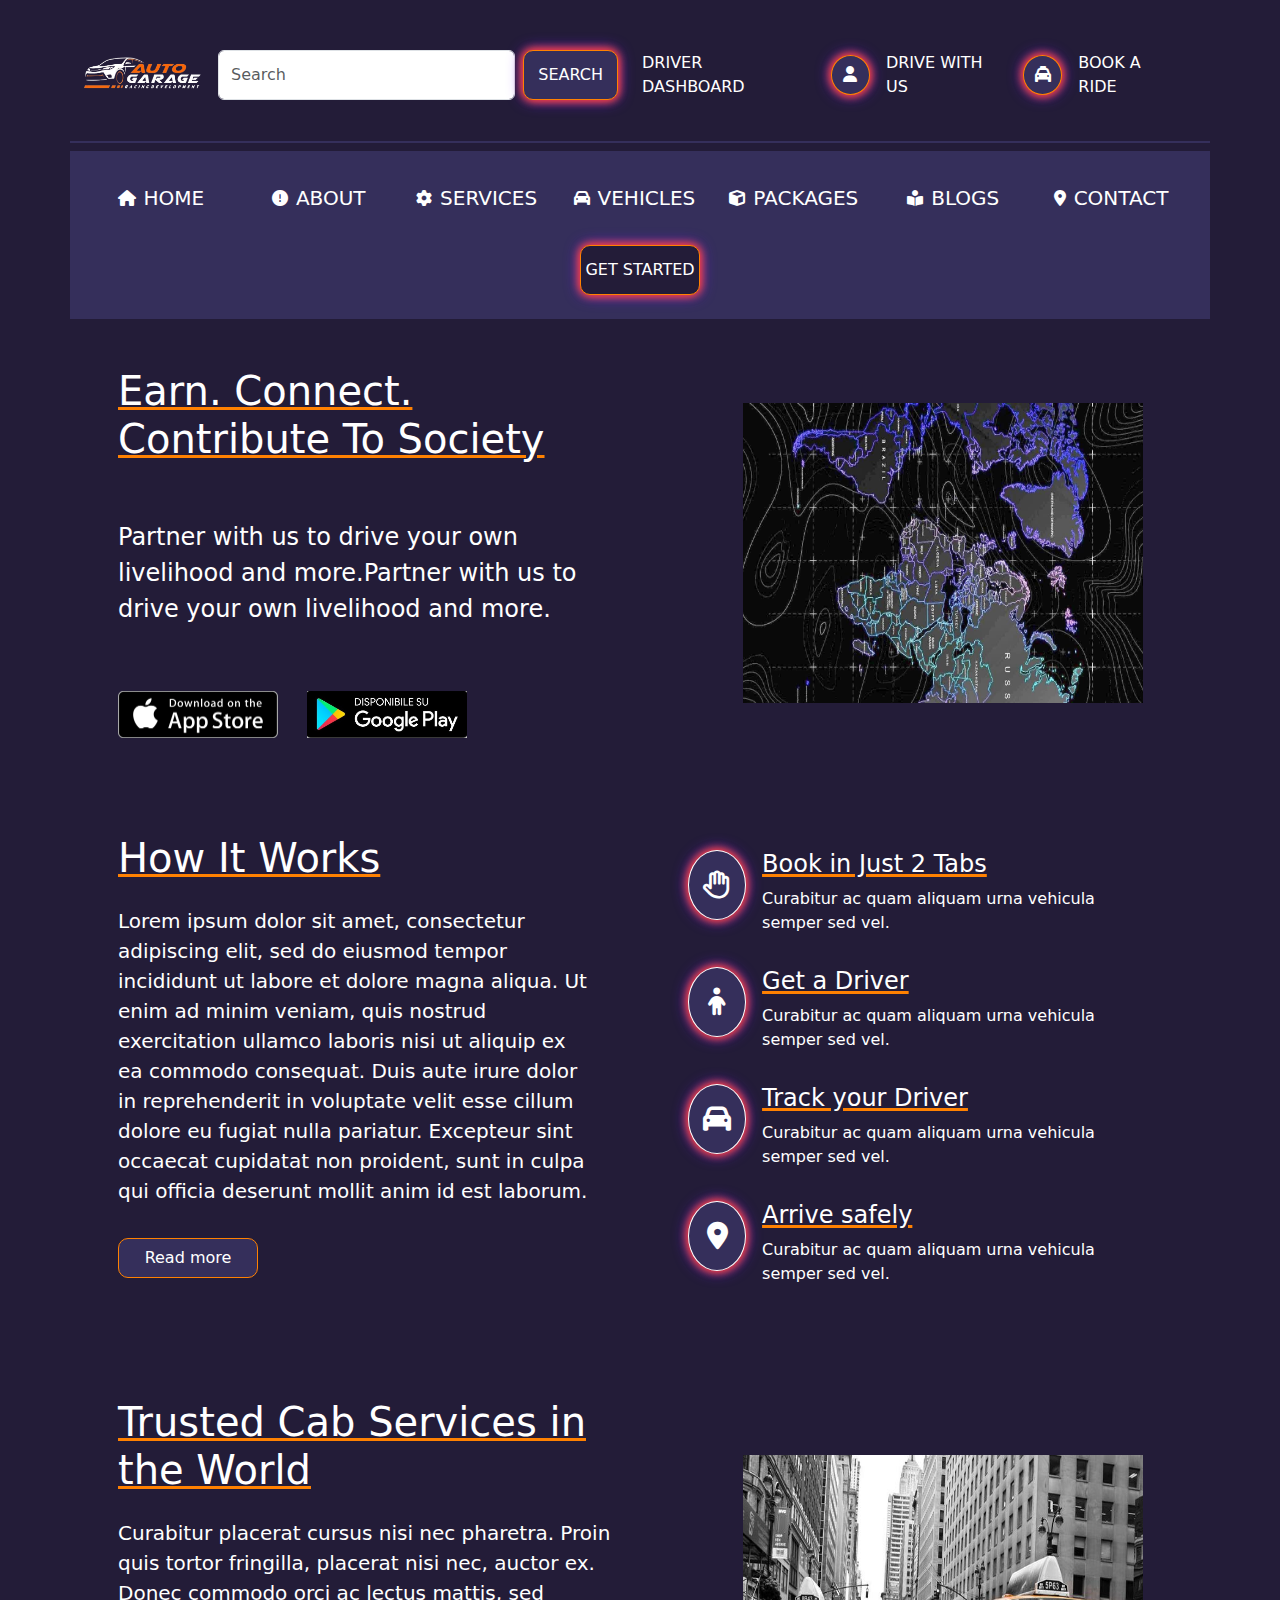
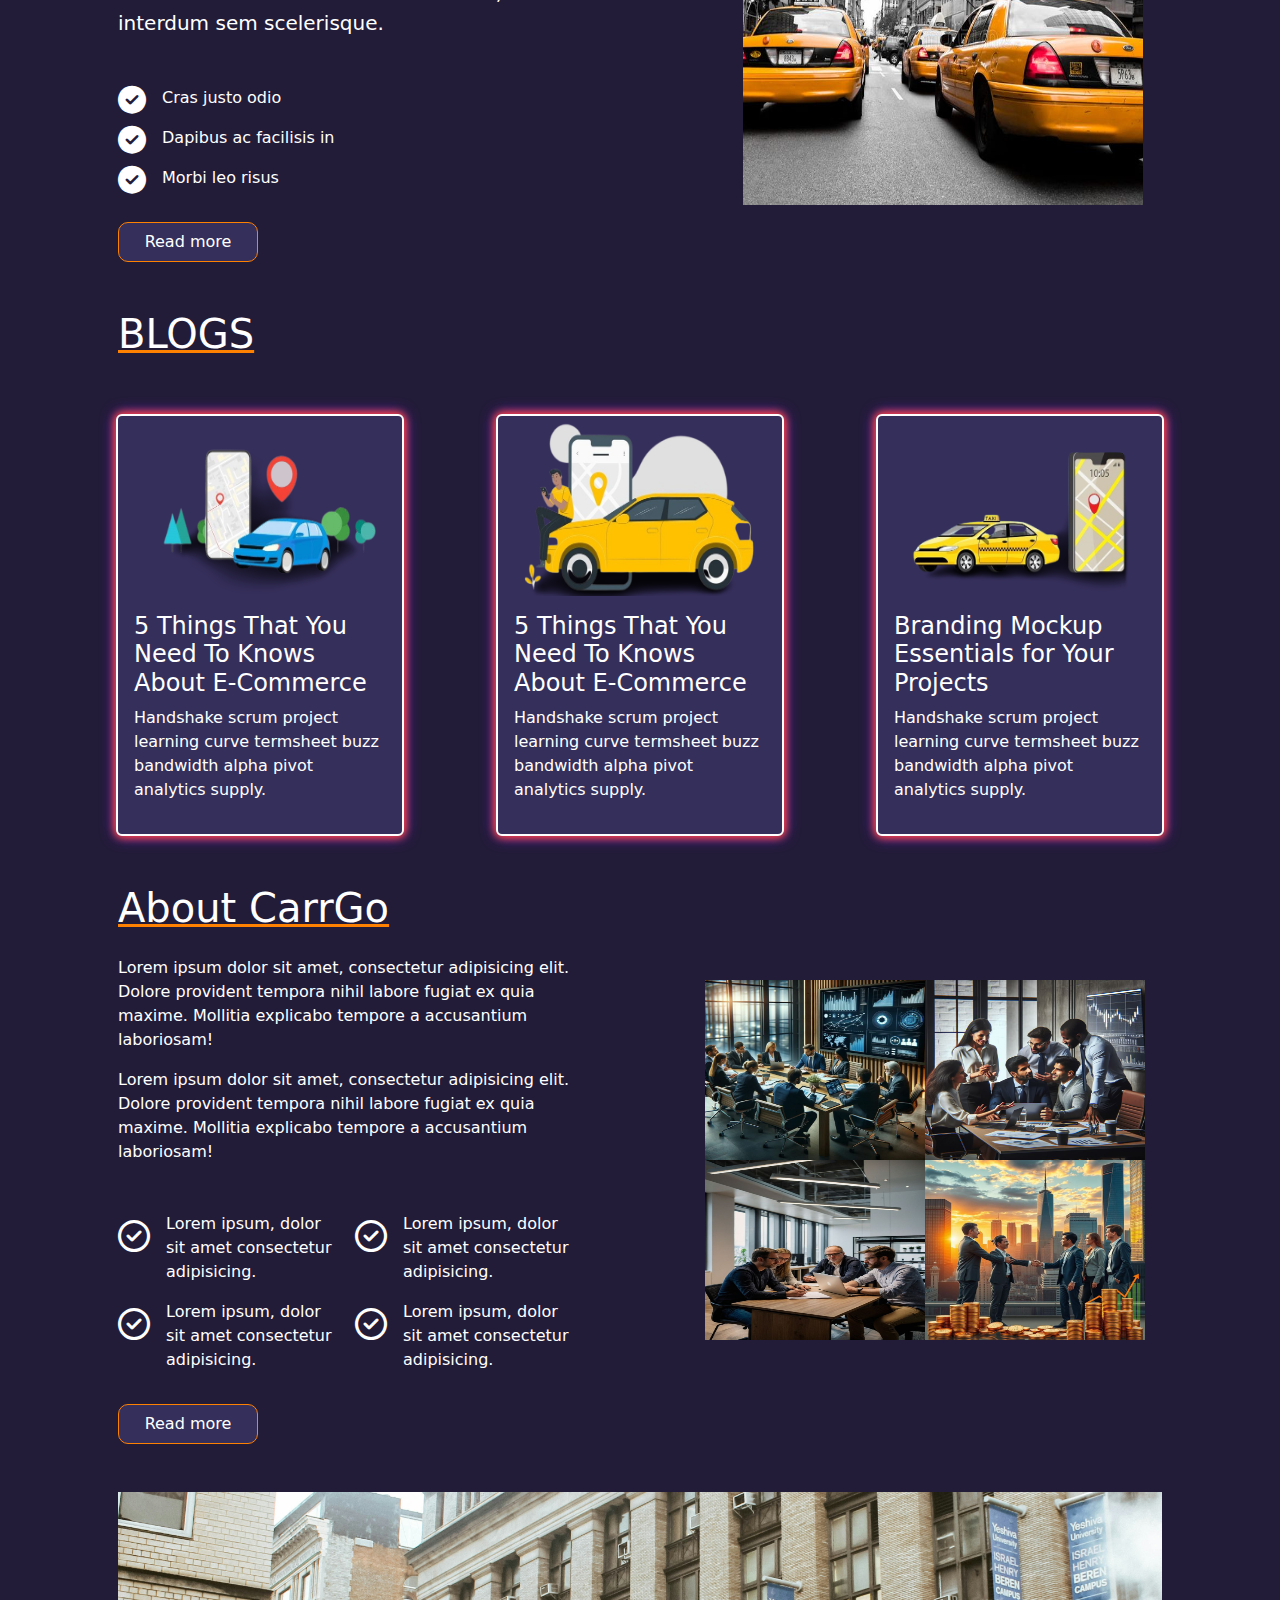
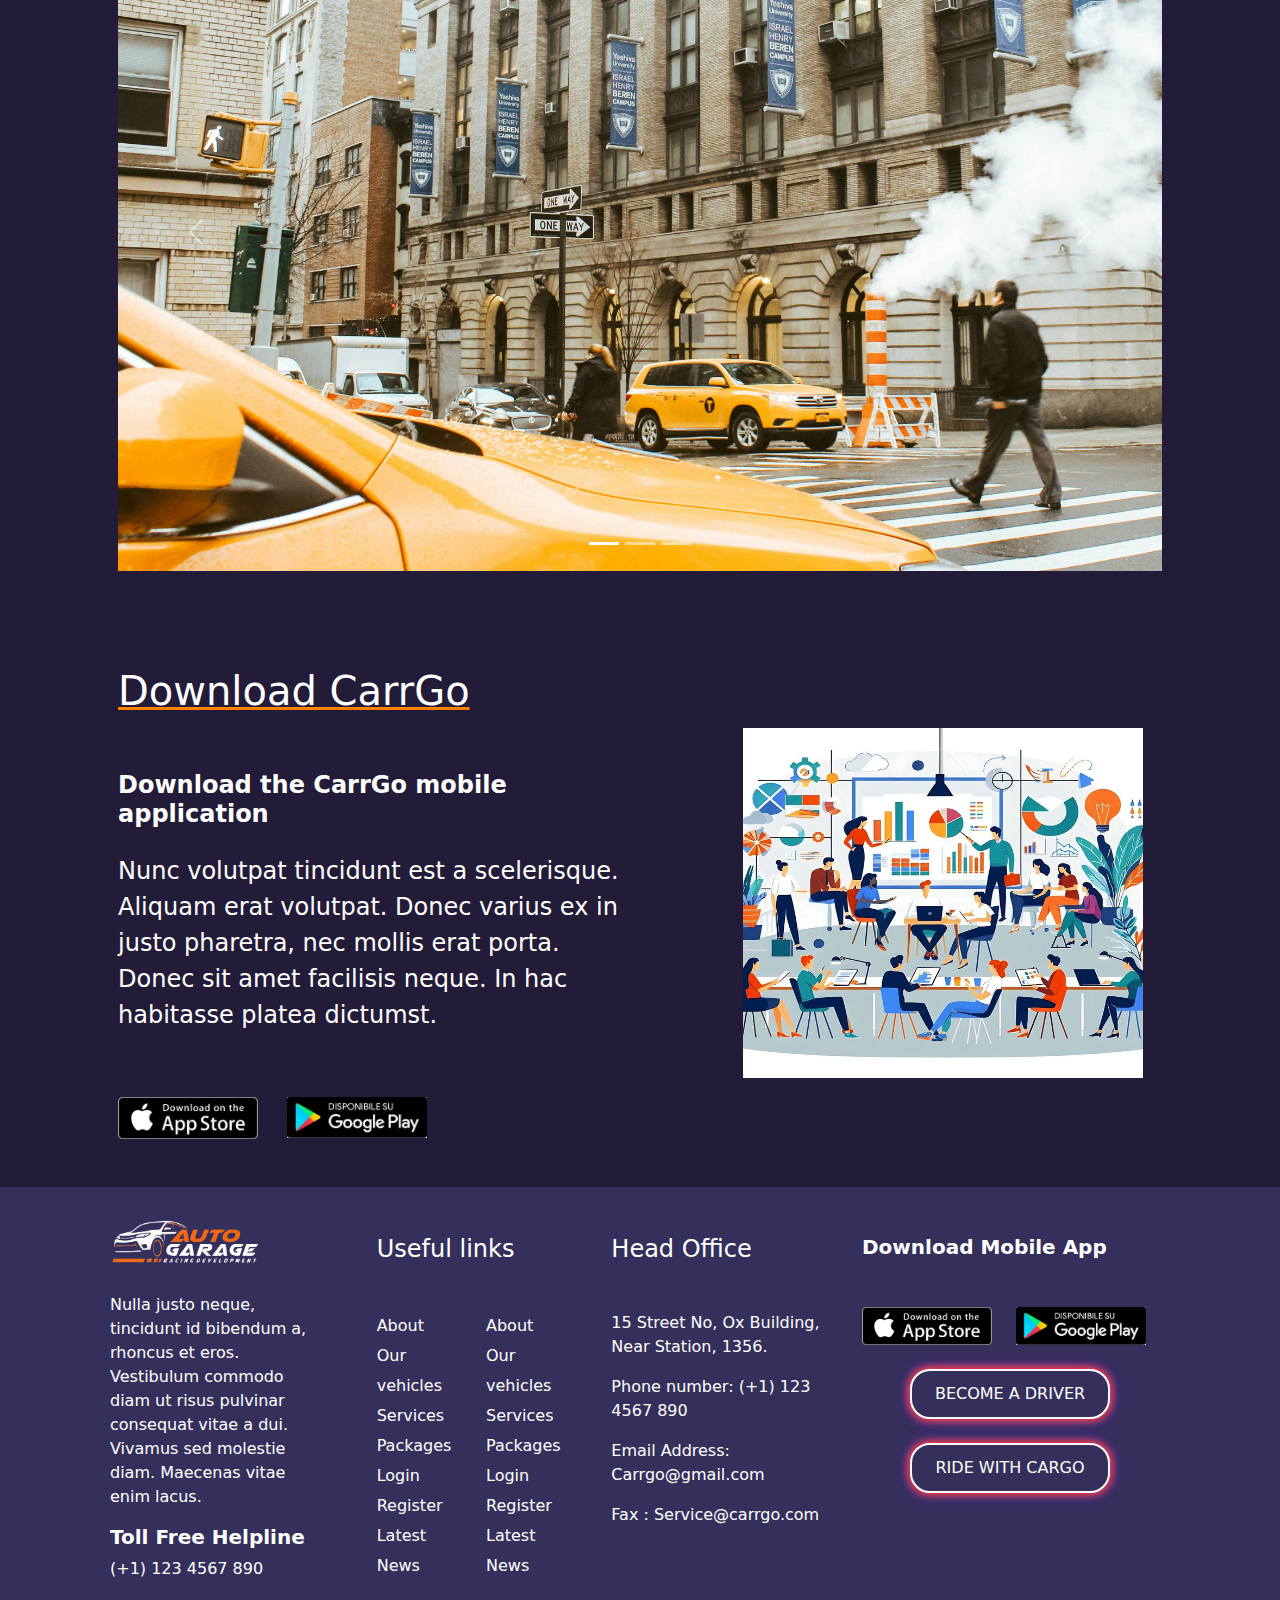
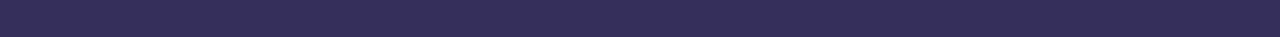
<file: index.html>
<!DOCTYPE html>
<html lang="en">

<head>
    <meta charset="UTF-8">
    <meta name="viewport" content="width=device-width, initial-scale=1, shrink-to-fit=no">
    <title>Document</title>
    <link rel="stylesheet" href="assets/bootstrap-file/css/bootstrap.min.css">
    <link rel="stylesheet" href="style.css">
    <link rel="stylesheet" href="dashboard.css">
    <link rel="stylesheet" href="animated.css">
    <link rel="stylesheet" href="https://cdnjs.cloudflare.com/ajax/libs/font-awesome/6.7.2/css/all.min.css"
        integrity="sha512-Evv84Mr4kqVGRNSgIGL/F/aIDqQb7xQ2vcrdIwxfjThSH8CSR7PBEakCr51Ck+w+/U6swU2Im1vVX0SVk9ABhg=="
        crossorigin="anonymous" referrerpolicy="no-referrer" />
</head>

<body>
    <script src="assets/bootstrap-file/js/bootstrap.min.js"></script>

    <div class="main">

        <!-- nav-bar working is started -->
        <!-- nav-bar code is uploaded -->
       
        <nav class="navbar navbar-expand-lg animt">
            <div class="container box-1">
                <a class="navbar-brand" href="#"><img src="assets/images/cargo-logo.png" width="120px" alt=""></a>
                <button class="navbar-toggler t-button" type="button" data-bs-toggle="collapse"
                    data-bs-target="#navbarSupportedContent" aria-controls="navbarSupportedContent"
                    aria-expanded="false" aria-label="Toggle navigation">
                    <span class="navbar-toggler-icon"></span>
                </button>
                <div class="collapse navbar-collapse" id="navbarSupportedContent">
                    <div class="div-form">
                        <form class="d-flex my-search-bar" role="search">
                            <input class="form-control me-2" type="search" placeholder="Search" aria-label="Search">
                            <button class="my-btn animt-5" type="submit">Search</button>
                        </form>
                    </div>
                    <div class="text-1 d-flex justify-content-center align-items-center mx-4 mt-3 fw-medium">
                        <p class="fs-6 animt-4"><a href="Driverdashboard.html" target="_blank" class="my-first-anchore  ">DRIVER DASHBOARD</a></p>
                    </div>
                    <div class="my-icons d-flex justify-content-center align-items-center ">
                        <div class="car-icon">
                            <i class="fa-solid fa-user"></i>
                        </div>
                    </div>

                    <div class="text-1 d-flex justify-content-center align-items-center mx-3 mt-3 fw-medium">
                        <p class="fs-6 animt-4"><a href="drive-white-us.html" target="_blank" class="my-first-anchore ">DRIVE WITH US</a> </p>
                    </div>

                    <div class="my-icons d-flex justify-content-center align-items-center ">
                        <div class="car-icon">
                            <i class="fa-solid fa-taxi"></i>
                        </div>
                    </div>

                    <div class="text-1 d-flex justify-content-center align-items-center mx-3 mt-3 fw-medium">
                        <p class="fs-6 animt-4"><a href="./index.html" class="my-first-anchore ">BOOK A RIDE</a> </p>
                    </div>


                </div>



            </div>
        </nav>
    
    
        <!-- nav-bar working is completed -->

        <!-- header-section-working is started -->
        <div class="header-section-1 animt">
            <div class="container box-2">
                <div class="row p-3">
                    <div class="col d-flex justify-content-center align-items-center icn icn-1">
                        <i class="fa-solid fa-house icn"></i>
                        <p class="fw-medium fs-5 mt-3 mx-2 animt-4"><a href="index.html" class="my-first-anchore">HOME</a></p>
                    </div>
                    <div class="col d-flex justify-content-center align-items-center icn">
                        <i class="fa-solid fa-circle-exclamation"></i>
                        <p class="fw-medium fs-5 mt-3 mx-2 animt-4"><a href="about.html" target="_blank"  class="my-first-anchore">ABOUT</a></p>
                    </div>
                    <div class="col d-flex justify-content-center align-items-center icn">
                        <i class="fa-solid fa-gear"></i>
                        <p class="fw-medium fs-5 mt-3 mx-2 animt-4"><a href="services.html" target="_blank"  class="my-first-anchore">SERVICES</a></p>
                    </div>
                    <div class="col d-flex justify-content-center align-items-center icn">
                        <i class="fa-solid fa-car"></i>
                        <P class="fw-medium fs-5 mt-3 mx-2 animt-4"><a href="" class="my-first-anchore"> VEHICLES</a></P>
                    </div>
                    <div class="col d-flex justify-content-center align-items-center icn">
                        <i class="fa-solid fa-cube"></i>
                        <P class="fw-medium fs-5 mt-3 mx-2 animt-4"><a href="packages.html" target="_blank" class="my-first-anchore" >PACKAGES</a></P>
                    </div>
                    <div class="col d-flex justify-content-center align-items-center icn">
                        <i class="fa-solid fa-book-open-reader"></i>
                        <P class="fw-medium fs-5 mt-3 mx-2 animt-4"><a href="" class="my-first-anchore">BLOGS</a></P>
                    </div>
                    <div class="col d-flex justify-content-center align-items-center icn">
                        <i class="fa-solid fa-location-dot"></i>
                        <P class="fw-medium fs-5 mt-3 mx-2 animt-4"><a href="contact.html" target="_blank"  class="my-first-anchore">CONTACT</a></P>
                    </div>
                    <div class="col d-flex justify-content-center align-items-center gts-btn mt-2 p-2">
                        <button class="animt-5">
                            GET STARTED
                        </button>
                    </div>
                </div>
            </div>
        </div>
        <!-- header-section-working is complted -->

        <!-- content-section-1 is started -->
        <div class="content-section animt-1">
            <div class="container">

                <div class="row">

                    <div class="col-sm c-r-1 d-flex flex-column p-5">

                        <h1 class="heading-1 fs-1">
                            Earn. Connect. Contribute To Society
                        </h1>

                        <p class="text-2 fs-4 mt-5">Partner with us to drive your own livelihood and more.Partner with
                            us to drive your own livelihood and more.</p>

                        <div class="div-image  mt-5">

                            <div class="images-apple-playstore">
                                <img src="assets/images/app-store.png" alt="" width="160px " class="hover">
                                <img src="assets/images/a154ed195519b1d7aa45cde1a9771713.jpg" alt="" width="160px"
                                    class="mx-4 hover">
                            </div>

                        </div>


                    </div>

                    <div class="col-sm c-r-2 d-flex justify-content-center align-items-center">
                        <div class="map-img">
                            <img src="assets/images/map-1.jpg" alt="">
                        </div>



                    </div>


                </div>


            </div>
        </div>

        <!-- content-section-1 is completed -->

        <!-- content-section-2 is started now -->
        <div class="container animt-2">
            <div class="row">

                <div class="col-sm p-5">

                    <h1 class="heading-1">How It Works</h1>

                    <p class="text-2 fs-5 mt-4">Lorem ipsum dolor sit amet, consectetur adipiscing elit, sed do eiusmod
                        tempor incididunt ut labore et dolore magna aliqua. Ut enim ad minim veniam, quis nostrud
                        exercitation ullamco laboris nisi ut aliquip ex ea commodo consequat. Duis aute irure dolor in
                        reprehenderit in voluptate velit esse cillum dolore eu fugiat nulla pariatur. Excepteur sint
                        occaecat cupidatat non proident, sunt in culpa qui officia deserunt mollit anim id est laborum.
                    </p>

                    <button class="read-more-button mt-3"> Read more</button>

                </div>

                <div class="col-sm p-5">
                    <div class="one-main-div d-flex mt-3 animt-5">
                        <div class="one-div d-flex justify-content-center align-items-center">
                            <i class="fa-regular fa-hand hand-color fs-3"></i>
                        </div>

                        <div class="hand-text mx-3 animt-5">
                            <h1 class="heading-1 fs-4">Book in Just 2 Tabs</h1>
                            <p class="text-2 fs-6">Curabitur ac quam aliquam urna vehicula semper sed vel.</p>
                        </div>

                    </div>

                    <div class="one-main-div d-flex mt-3 animt-5">
                        <div class="one-div d-flex justify-content-center align-items-center">
                            <i class="fa-solid fa-child hand-color fs-3"></i>
                        </div>


                        <div class="hand-text mx-3 animt-5">
                            <h1 class="heading-1 fs-4">Get a Driver</h1>
                            <p class="text-2 fs-6">Curabitur ac quam aliquam urna vehicula semper sed vel.</p>
                        </div>

                    </div>

                    <div class="one-main-div d-flex mt-3 animt-5">
                        <div class="one-div d-flex justify-content-center align-items-center">
                            <i class="fa-solid fa-car  hand-color fs-3"></i>
                        </div>

                        <div class="hand-text mx-3 animt-5">
                            <h1 class="heading-1 fs-4">Track your Driver</h1>
                            <p class="text-2 fs-6">Curabitur ac quam aliquam urna vehicula semper sed vel.</p>
                        </div>

                    </div>

                    <div class="one-main-div d-flex mt-3 animt-5">
                        <div class="one-div d-flex justify-content-center align-items-center">
                            <i class="fa-solid fa-location-dot hand-color fs-3"></i>
                        </div>

                        <div class="hand-text mx-3 animt-5">
                            <h1 class="heading-1 fs-4">Arrive safely</h1>
                            <p class="text-2 fs-6">Curabitur ac quam aliquam urna vehicula semper sed vel.</p>
                        </div>

                    </div>
                </div>
            </div>
        </div>
        <!-- content-section-2 is complted now -->

        <!-- content-section-3 is started now -->

        <div class="container animt-2">
            <div class="row">
                <div class="col-sm p-5">

                    <h1 class="heading-1">Trusted Cab Services
                        in the World</h1>
                    <p class="text-2 fs-5 mt-4">
                        Curabitur placerat cursus nisi nec pharetra. Proin quis tortor fringilla, placerat nisi nec,
                        auctor ex. Donec commodo orci ac lectus mattis, sed interdum sem scelerisque.
                    </p>


                    <div class="check-div d-flex mt-5 animt-5">
                        <i class="fa-solid fa-circle-check hand-color fs-3"></i>
                        <p class="text-2 fs-6 mx-3">Cras justo odio</p>
                    </div>

                    <div class="check-div d-flex animt-5">
                        <i class="fa-solid fa-circle-check hand-color fs-3"></i>
                        <p class="text-2 fs-6 mx-3">Dapibus ac facilisis in</p>
                    </div>

                    <div class="check-div d-flex animt-5">
                        <i class="fa-solid fa-circle-check hand-color fs-3"></i>
                        <p class="text-2 fs-6 mx-3">Morbi leo risus</p>
                    </div>

                    <button class="read-more-button mt-3"> Read more</button>

                </div>

                <div class="col-sm d-flex justify-content-center align-items-center ">
                    <div class="car-img">
                        <img src="assets/images/car-taxi.jpg" alt="">
                    </div>
                </div>
            </div>
        </div>

        <!-- content-section-3 is completed now -->

        <!-- content-section-5 heading is started now  -->
        <div class="container animt-2">
            <div class="row">
                <div class="col-sm px-5">
                    <h1 class="heading-1 animt-5">
                        BLOGS
                    </h1>
                </div>
            </div>
        </div>
        <!-- content-section-5 heading is completed now  -->


        <!-- content-section-5 is started now -->
        <div class="container animt-2">

            <div class="row">

                <div class="col-sm box-4 d-flex justify-content-center mt-5">
                    <div class="card card-1 animt-6" style="width: 18rem;">
                        <div class="car-1-img mx-4">
                            <img src="assets/images/car-2.png" class="card-img-top" alt="...">
                        </div>
                        <div class="card-body">
                            <h4 class="text-3">5 Things That You Need To Knows About E-Commerce</h4>
                            <p class="text-3">Handshake scrum project learning curve termsheet buzz bandwidth alpha
                                pivot analytics supply.</p>
                        </div>
                    </div>
                </div>


                <div class="col-sm d-flex justify-content-center mt-5">
                    <div class="card card-1 animt-6" style="width: 18rem;">
                        <div class="car-1-img mx-3">
                            <img src="assets/images/car-3-removebg-preview.png" class="card-img-top" alt="...">
                        </div>
                        <div class="card-body">
                            <h4 class="text-3">5 Things That You Need To Knows About E-Commerce</h4>
                            <p class="text-3">Handshake scrum project learning curve termsheet buzz bandwidth alpha
                                pivot analytics supply.</p>
                        </div>
                    </div>

                </div>


                <div class="col-sm d-flex justify-content-center mt-5">

                    <div class="card card-1 animt-6" style="width: 18rem;">
                        <div class="car-1-img mx-3">
                            <img src="assets/images/car-4.png" class="card-img-top" alt="...">
                        </div>
                        <div class="card-body">
                            <h4 class="text-3">Branding Mockup Essentials for Your Projects</h4>
                            <p class="text-3">Handshake scrum project learning curve termsheet buzz bandwidth alpha
                                pivot analytics supply.</p>
                        </div>
                    </div>

                </div>

            </div>
        </div>
        <!-- content-section-5 is complted now -->

        <!-- content-section-6 is started now -->
        <div class="container mt-5 animt-2">

            <div class="row">

                <div class="col-sm px-5">
                    <h1 class="heading-1">About CarrGo</h1>

                    <p class="text-3 mt-4">Lorem ipsum dolor sit amet, consectetur adipisicing elit. Dolore provident
                        tempora nihil labore fugiat ex quia maxime. Mollitia explicabo tempore a accusantium laboriosam!
                    </p>

                    <p class="text-3">Lorem ipsum dolor sit amet, consectetur adipisicing elit. Dolore provident tempora
                        nihil labore fugiat ex quia maxime. Mollitia explicabo tempore a accusantium laboriosam!</p>

                    <div class="my-second-icons-div d-flex mt-5">
                        <div class="right-check-icons d-flex animt-6">

                            <i class="fa-regular fa-circle-check hand-color fs-2 mt-2"></i>
                            <p class="text-3 mx-3">Lorem ipsum, dolor sit amet consectetur adipisicing.</p>
                        </div>

                        <div class="right-check-icons d-flex animt-6">

                            <i class="fa-regular fa-circle-check hand-color fs-2 mt-2"></i>
                            <p class="text-3 mx-3">Lorem ipsum, dolor sit amet consectetur adipisicing.</p>
                        </div>

                    </div>

                    <div class="my-second-icons-div d-flex">
                        <div class="right-check-icons d-flex animt-6 ">

                            <i class="fa-regular fa-circle-check hand-color fs-2 mt-2"></i>
                            <p class="text-3 mx-3">Lorem ipsum, dolor sit amet consectetur adipisicing.</p>
                        </div>

                        <div class="right-check-icons d-flex animt-6">

                            <i class="fa-regular fa-circle-check hand-color fs-2 mt-2"></i>
                            <p class="text-3 mx-3">Lorem ipsum, dolor sit amet consectetur adipisicing.</p>
                        </div>

                    </div>

                    <button class="read-more-button mt-3"> Read more</button>

                </div>



                <div class="col-sm p-5">

                    <div class="collage-image-2 d-flex justify-content-center mt-5">
                        <div class="collage-image-child-1 animt-6">
                            <img src="assets/images/collage-2.jpg" alt="">
                        </div>

                        <div class="collage-image-child-2 animt-6">
                            <img src="assets/images/collage-1.jpg" alt="">
                        </div>


                    </div>

                    <div class="collage-image-2 d-flex justify-content-center">
                        <div class="collage-image-child-1 animt-6">
                            <img src="assets/images/collage-4.jpg" alt="">
                        </div>

                        <div class="collage-image-child-2 animt-6">
                            <img src="assets/images/collage-3.jpg" alt="">
                        </div>


                    </div>


                </div>

            </div>

        </div>
<!-- content-section-6 is completed now -->

<!-- content-secction-7 is started-now  -->

<div class="container p-5 animt-2">

    <div id="carouselExampleIndicators" class="carousel slide" data-bs-ride="carousel">
        <div class="carousel-indicators">
          <button type="button" data-bs-target="#carouselExampleIndicators" data-bs-slide-to="0" class="active" aria-current="true" aria-label="Slide 1"></button>
          <button type="button" data-bs-target="#carouselExampleIndicators" data-bs-slide-to="1" aria-label="Slide 2"></button>
          <button type="button" data-bs-target="#carouselExampleIndicators" data-bs-slide-to="2" aria-label="Slide 3"></button>
        </div>
        <div class="carousel-inner">
          <div class="carousel-item active">
            <img src="assets/images/taxi1.jpg" class="d-block w-100" alt="...">
          </div>
          <div class="carousel-item">
            <img src="assets/images/taxi-3.jpg" class="d-block w-100" alt="...">
          </div>
          <div class="carousel-item">
            <img src="assets/images/new-york-2253292_1280.jpg" class="d-block w-100" alt="...">
          </div>
        </div>
        <button class="carousel-control-prev" type="button" data-bs-target="#carouselExampleIndicators" data-bs-slide="prev">
          <span class="carousel-control-prev-icon" aria-hidden="true"></span>
          <span class="visually-hidden">Previous</span>
        </button>
        <button class="carousel-control-next" type="button" data-bs-target="#carouselExampleIndicators" data-bs-slide="next">
          <span class="carousel-control-next-icon" aria-hidden="true"></span>
          <span class="visually-hidden">Next</span>
        </button>
      </div>

</div>

<!-- content-secction-7 is complted-now  -->

<!-- content-section-8 is started now -->
<div class="container animt-2">

    <div class="row">


        <div class="col-sm c-r-1 d-flex flex-column p-5">

            <h1 class="heading-1 fs-1">
                Download CarrGo
            </h1>

            <h4 class="text-3 fw-bold mt-5">Download the CarrGo mobile application</h4>

            <p class="text-2 fs-4 fw-light mt-3">Nunc volutpat tincidunt est a scelerisque. Aliquam erat volutpat. Donec varius ex in justo pharetra, nec mollis erat porta. Donec sit amet facilisis neque. In hac habitasse platea dictumst.</p>

            <div class="div-image-1  mt-5">

                <div class="images-apple-playstore-again-responsive">
                    <img src="assets/images/app-store.png" alt="" width="140px " class="hover">
                    <img src="assets/images/a154ed195519b1d7aa45cde1a9771713.jpg" alt="" width="140px"
                        class="mx-4 hover">
                </div>

            </div>


        </div>

        <div class="col-sm c-r-2 d-flex justify-content-center align-items-center">
            <div class="map-imges">
                <img src="assets/images/illustrator.jpg" alt="">
            </div>



        </div>


       

    </div>

</div>
<!-- content-section-8 is completed now -->

<!--last-footer- is started now-->
<footer class="animt-3">
 <div class="container last-footer-container">

    <div class="row p-4">


<div class="col-sm footer-first-col px-3">

    <div class="logo-img mt-2">
        <img src="assets/images/cargo-logo.png" alt="">
    </div>

    <p class="text-2 mt-4">Nulla justo neque, tincidunt id bibendum a, rhoncus et eros. Vestibulum commodo diam ut risus pulvinar consequat vitae a dui. Vivamus sed molestie diam. Maecenas vitae enim lacus.</p>

    <h3 class="text-2 fs-5 fw-bold ">Toll Free Helpline</h3>
    <p class="text-2">
        (+1) 123 4567 890
    </p>
</div>
<div class="col-sm footer-second-col px-3">
<h4 class="text-2 mx-3 mt-4 ">
    Useful links
</h4>

<div class="ul-div d-flex">

<ul class="mt-4 p-3 ">
    <li class="text-2 animt-6">About</li>
    <li class="text-2 animt-6">Our vehicles</li>
    <li class="text-2 animt-6">Services</li>
    <li class="text-2 animt-6">Packages</li>
    <li class="text-2 animt-6">Login</li>
    <li class="text-2 animt-6">Register</li>
    <li class="text-2 animt-6">Latest News</li>
</ul>

<ul class="mt-4 p-3">
    <li class="text-2 animt-6">About</li>
    <li class="text-2 animt-6">Our vehicles</li>
    <li class="text-2 animt-6">Services</li>
    <li class="text-2 animt-6">Packages</li>
    <li class="text-2 animt-6">Login</li>
    <li class="text-2 animt-6">Register</li>
    <li class="text-2 animt-6">Latest News</li>
</ul>

</div>

</div>
<div class="col-sm footer-second-col px-3">
    <h4 class="text-2 mt-4">
        Head Office
    </h4>

    <p class="text-2 mt-5">15 Street No, Ox Building,
        Near Station, 1356.</p>

        <p class="text-2">Phone number: (+1) 123 4567 890</p>
        <p class="text-2">
            Email Address: Carrgo@gmail.com
        </p>

        <p class="text-2">Fax : Service@carrgo.com</p>

   

</div>
<div class="col-sm footer-second-col px-3">
    <h4 class="text-2 mt-4 fs-5 fw-bold">
        Download Mobile App
    </h4>
    <div class="div-image-4  mt-5">

        <div class="images-apple-playstore d-flex">
            <img src="assets/images/app-store.png" alt="" width="130px " class="hover">
            <img src="assets/images/a154ed195519b1d7aa45cde1a9771713.jpg" alt="" width="130px"
                class="mx-4 hover">
        </div>

        <button class="second-last-button mt-4 mx-5 animt-6">
            BECOME A DRIVER
        </button>

        <button class="last-button mt-4 mx-5 animt-6 ">
           RIDE WITH CARGO
        </button>


</div>

    </div>
  
 </div>

    </div>
</footer>

<!--last-footer- is compltednow-->

</body>

</html>
</file>
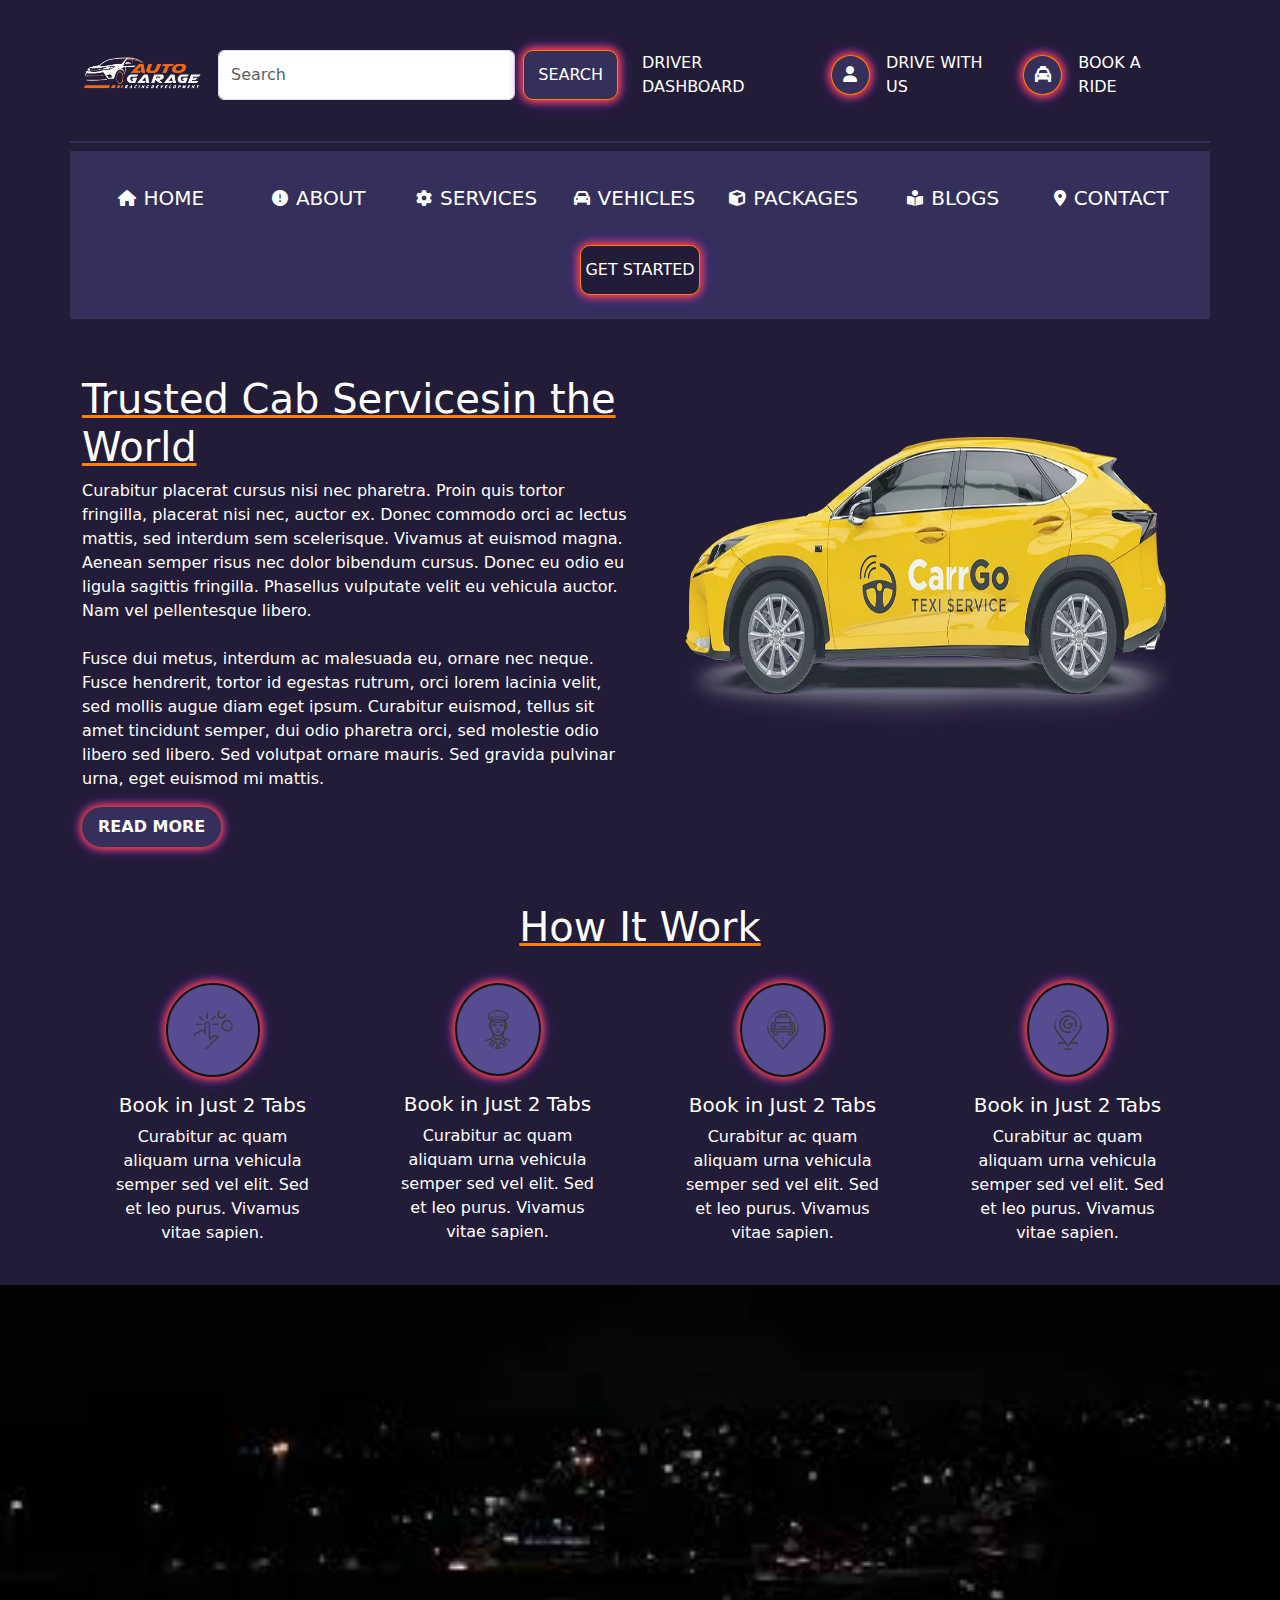
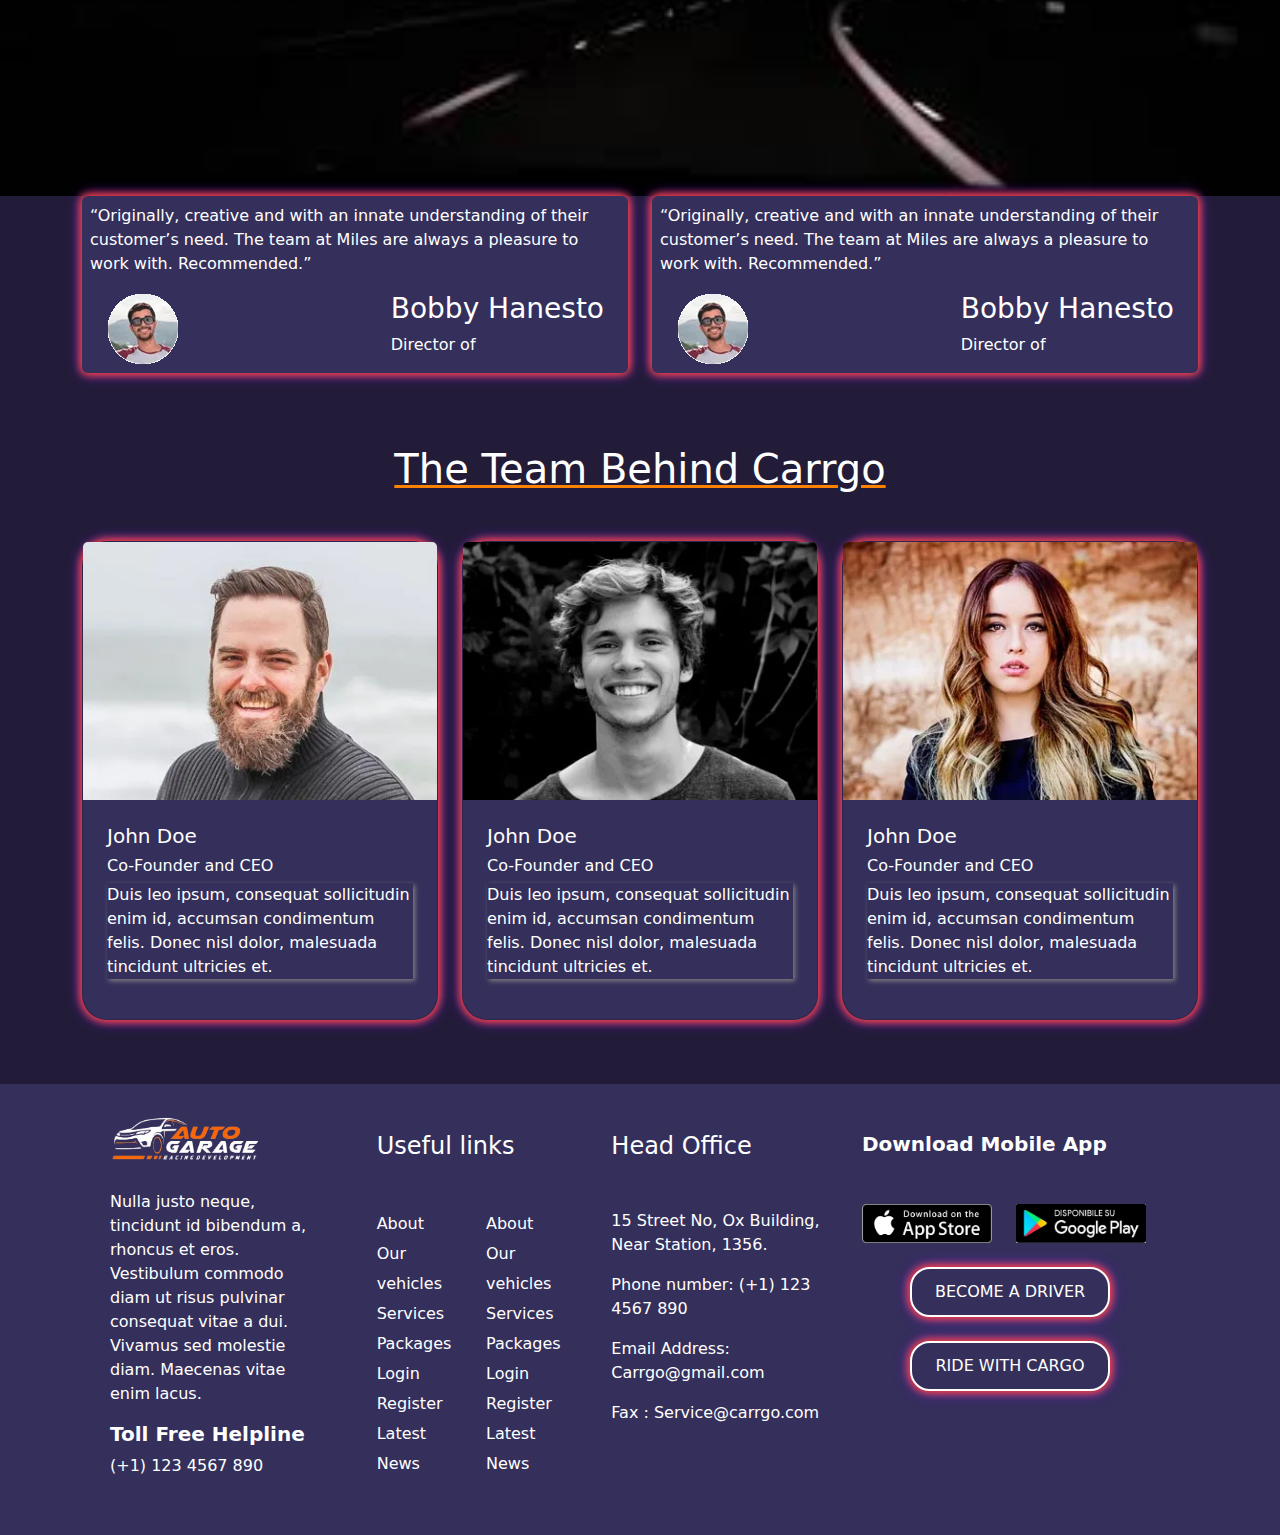
<file: about.html>
<!doctype html>
<html lang="en">

<head>
    <meta charset="utf-8">
    <meta name="viewport" content="width=device-width, initial-scale=1, shrink-to-fit=no">
    <title>Bootstrap demo</title>
    <link rel="stylesheet" href="https://cdnjs.cloudflare.com/ajax/libs/font-awesome/6.7.2/css/all.min.css"
        integrity="sha512-Evv84Mr4kqVGRNSgIGL/F/aIDqQb7xQ2vcrdIwxfjThSH8CSR7PBEakCr51Ck+w+/U6swU2Im1vVX0SVk9ABhg=="
        crossorigin="anonymous" referrerpolicy="no-referrer" />
    <link href="https://cdn.jsdelivr.net/npm/bootstrap@5.3.3/dist/css/bootstrap.min.css" rel="stylesheet"
        integrity="sha384-QWTKZyjpPEjISv5WaRU9OFeRpok6YctnYmDr5pNlyT2bRjXh0JMhjY6hW+ALEwIH" crossorigin="anonymous">
    <link rel="stylesheet" href="//cdnjs.cloudflare.com/ajax/libs/animate.css/4.1.1/animate.min.css">
    <link rel="stylesheet" href="about.css">
</head>

<body>

    <div class="main1">

          <!-- nav-bar code is uploaded -->
          <nav class="navbar navbar-expand-lg animt">
            <div class="container box-1">
                <a class="navbar-brand" href="#"><img src="assets/images/cargo-logo.png" width="120px" alt=""></a>
                <button class="navbar-toggler t-button" type="button" data-bs-toggle="collapse"
                    data-bs-target="#navbarSupportedContent" aria-controls="navbarSupportedContent"
                    aria-expanded="false" aria-label="Toggle navigation">
                    <span class="navbar-toggler-icon"></span>
                </button>
                <div class="collapse navbar-collapse" id="navbarSupportedContent">
                    <div class="div-form">
                        <form class="d-flex my-search-bar" role="search">
                            <input class="form-control me-2" type="search" placeholder="Search" aria-label="Search">
                            <button class="my-btn animt-5" type="submit">Search</button>
                        </form>
                    </div>
                    <div class="text-1 d-flex justify-content-center align-items-center mx-4 mt-3 fw-medium">
                        <p class="fs-6 animt-4"><a href="Driverdashboard.html" target="_blank" class="my-first-anchore  ">DRIVER DASHBOARD</a></p>
                    </div>
                    <div class="my-icons d-flex justify-content-center align-items-center ">
                        <div class="car-icon">
                            <i class="fa-solid fa-user"></i>
                        </div>
                    </div>

                    <div class="text-1 d-flex justify-content-center align-items-center mx-3 mt-3 fw-medium">
                        <p class="fs-6 animt-4"><a href="drive-white-us.html" target="_blank" class="my-first-anchore ">DRIVE WITH US</a> </p>
                    </div>

                    <div class="my-icons d-flex justify-content-center align-items-center ">
                        <div class="car-icon">
                            <i class="fa-solid fa-taxi"></i>
                        </div>
                    </div>

                    <div class="text-1 d-flex justify-content-center align-items-center mx-3 mt-3 fw-medium">
                        <p class="fs-6 animt-4"><a href="./index.html" class="my-first-anchore ">BOOK A RIDE</a> </p>
                    </div>


                </div>



            </div>
        </nav>
        <!-- nav-bar working is completed -->

        <!-- header-section-working is started -->
        <div class="header-section-1 animt">
            <div class="container box-2">
                <div class="row p-3">
                    <div class="col d-flex justify-content-center align-items-center icn icn-1">
                        <i class="fa-solid fa-house icn"></i>
                        <p class="fw-medium fs-5 mt-3 mx-2 animt-4"><a href="index.html"  class="my-first-anchore">HOME</a></p>
                    </div>
                    <div class="col d-flex justify-content-center align-items-center icn">
                        <i class="fa-solid fa-circle-exclamation"></i>
                        <p class="fw-medium fs-5 mt-3 mx-2 animt-4"><a href="about.html" target="_blank" class="my-first-anchore">ABOUT</a></p>
                    </div>
                    <div class="col d-flex justify-content-center align-items-center icn">
                        <i class="fa-solid fa-gear"></i>
                        <p class="fw-medium fs-5 mt-3 mx-2 animt-4"><a href="services.html" target="_blank"  class="my-first-anchore" >SERVICES</a></p>
                    </div>
                    <div class="col d-flex justify-content-center align-items-center icn">
                        <i class="fa-solid fa-car"></i>
                        <P class="fw-medium fs-5 mt-3 mx-2 animt-4"><a href="" class="my-first-anchore"> VEHICLES</a></P>
                    </div>
                    <div class="col d-flex justify-content-center align-items-center icn">
                        <i class="fa-solid fa-cube"></i>
                        <P class="fw-medium fs-5 mt-3 mx-2 animt-4"><a href="packages.html" target="_blank"  class="my-first-anchore" >PACKAGES</a></P>
                    </div>
                    <div class="col d-flex justify-content-center align-items-center icn">
                        <i class="fa-solid fa-book-open-reader"></i>
                        <P class="fw-medium fs-5 mt-3 mx-2 animt-4"><a href="" class="my-first-anchore">BLOGS</a></P>
                    </div>
                    <div class="col d-flex justify-content-center align-items-center icn">
                        <i class="fa-solid fa-location-dot"></i>
                        <P class="fw-medium fs-5 mt-3 mx-2 animt-4"><a href="contact.html" target="_blank"  class="my-first-anchore">CONTACT</a></P>
                    </div>
                    <div class="col d-flex justify-content-center align-items-center gts-btn mt-2 p-2">
                        <button class="animt-5">
                            GET STARTED
                        </button>
                    </div>
                </div>
            </div>
        </div>
        <!-- header-section-working is complted -->

        <!-- aik kaam kar rahi hun -->

    </div>
    <div class="main-sec">

        <div class="main2  mt-5 p-2">

            <div class="container  ">
                <div class="row">

                    <div class="col-sm col-lg-6 col-md-6 col-sm-12 ">
                        <div class="main-head">
                            <h1 class="ab-head">Trusted Cab Servicesin the World</h1>
                            <p class=" text-md-left ">Curabitur placerat cursus nisi nec pharetra. Proin quis tortor
                                fringilla, placerat
                                nisi nec, auctor ex. Donec commodo orci ac lectus mattis, sed interdum sem scelerisque.
                                Vivamus at euismod magna. Aenean semper risus nec dolor bibendum cursus. Donec eu odio
                                eu
                                ligula sagittis fringilla. Phasellus vulputate velit eu vehicula auctor. Nam vel
                                pellentesque libero.</p>
                            <p class=" mt-4">Fusce dui metus, interdum ac malesuada eu, ornare nec neque. Fusce
                                hendrerit,
                                tortor id egestas rutrum, orci lorem lacinia velit, sed mollis augue diam eget ipsum.
                                Curabitur euismod, tellus sit amet tincidunt semper, dui odio pharetra orci, sed
                                molestie
                                odio libero sed libero. Sed volutpat ornare mauris. Sed gravida pulvinar urna, eget
                                euismod
                                mi mattis.</p>
                            <button class="nav-butt2 px-3 py-2 fw-semibold"> READ MORE</button>
                        </div>
                    </div>

                    <div class="col-sm col-lg-6 col-md-6 d-flex align-items-md-center mb-5 ">
                        <div class="car-img animate__animated  animate__backInDown">
                            <img src="assets/images/2.webp" alt="" class="">
                        </div>
                    </div>

                </div>

            </div>

        </div>


        <div class="main3">
            <div class="container">
                <div class="row ">
                    <div class="col-12 text-center mt-5 ab-head">
                        <h1>How It Work</h1>
                    </div>
                    <div class="col-3 col-lg-3 col-md-6 col-12">
                        <div class="icon-main d-flex gap-2 p-3">

                            <div class="icons text-center  p-2 ">
                                <img src="assets/images/1.webp" alt="">
                                <h5 class="mt-3">Book in Just 2 Tabs</h5>
                                <p>Curabitur ac quam aliquam urna vehicula semper sed vel elit. Sed et leo purus.
                                    Vivamus
                                    vitae sapien.</p>
                            </div>

                        </div>
                    </div>
                    <div class="col-3 col-lg-3 col-md-6 col-12">

                        <div class="icon-main d-flex p-3">

                            <div class="icons text-center  p-2 ">
                                <img src="assets/images/2 (1).webp" alt="">
                                <h5 class="mt-3">Book in Just 2 Tabs</h5>
                                <p>Curabitur ac quam aliquam urna vehicula semper sed vel elit. Sed et leo purus.
                                    Vivamus
                                    vitae sapien.</p>
                            </div>
                        </div>

                    </div>
                    <div class="col-3 col-lg-3 col-md-6 col-12">

                        <div class="icon-main d-flex  p-3">

                            <div class="icons text-center  p-2">
                                <img src="assets/images/3.webp" alt="">
                                <h5 class="mt-3">Book in Just 2 Tabs</h5>
                                <p>Curabitur ac quam aliquam urna vehicula semper sed vel elit. Sed et leo purus.
                                    Vivamus
                                    vitae sapien.</p>
                            </div>
                        </div>

                    </div>
                    <div class="col-3 col-lg-3 col-md-6 col-12">

                        <div class="icon-main d-flex p-3">

                            <div class="icons text-center p-2">
                                <img src="assets/images/4.webp" alt="">
                                <h5 class="mt-3">Book in Just 2 Tabs</h5>
                                <p>Curabitur ac quam aliquam urna vehicula semper sed vel elit. Sed et leo purus.
                                    Vivamus
                                    vitae sapien.</p>
                            </div>
                        </div>

                    </div>
                </div>
            </div>

        </div>


        <div class="main4">
            <div class="container-fluid full-con m-0 p-0 h-50">
                <img src="assets/images/images.jpeg" alt=""
                    class="w-100">

               <div class="container d-flex justify-content-around gap-4 card-main flex-lg-nowrap flex-md-wrap flex-wrap ">
                    <div class="card1 p-2 rounded mb-4">
                        <p>“Originally, creative and with an innate understanding of their customer’s need. The team
                            at Miles are always a pleasure to work with. Recommended.”</p>
                        <div class="d-flex justify-content-between px-3">
                            <img src="assets/images/client-1.webp" alt="">
                            <div>
                                <h3>Bobby Hanesto</h3>
                                <span>Director of </span>
                            </div>
                        </div>
                    </div>
                    <div class="card1 p-2 rounded mb-4">
                        <p>“Originally, creative and with an innate understanding of their customer’s need. The team
                            at Miles are always a pleasure to work with. Recommended.”</p>
                        <div class="d-flex justify-content-between px-3">
                            <img src="assets/images/client-1.webp" alt="">
                            <div>
                                <h3>Bobby Hanesto</h3>
                                <span>Director of </span>
                            </div>
                        </div>
                    </div>
                </div>

            </div>

        </div>


        <div class="main5">
            <div class="container mt-5">
                <h1 class="text-center ab-head">The Team Behind Carrgo</h1>
                <div class="row mt-5">
                    <div class="col-4 col-lg-4 col-md-6 col-12 d-flex justify-content-center mb-3 ">
                        <div class="card card2">
                            <img src="assets/images/driver-1.webp" class="card-img-top" alt="...">
                            <div class="card-body p-4">
                                <h5>John Doe</h5>
                                <h6>Co-Founder and CEO</h6>
                                <p class="card-text1">Duis leo ipsum, consequat sollicitudin enim id, accumsan
                                    condimentum felis. Donec nisl dolor, malesuada tincidunt ultricies et.</p>
                            </div>
                        </div>
                    </div>

                    <div class="col-4 col-lg-4 col-md-6 col-12 d-flex justify-content-center mb-3">
                        <div class="card card2">
                            <img src="assets/images/driver-2.webp" class="card-img-top" alt="...">
                            <div class="card-body p-4">
                                <h5>John Doe</h5>
                                <h6>Co-Founder and CEO</h6>
                                <p class="card-text1">Duis leo ipsum, consequat sollicitudin enim id, accumsan
                                    condimentum felis. Donec nisl dolor, malesuada tincidunt ultricies et.</p>
                            </div>
                        </div>
                    </div>

                    <div class="col-4 col-lg-4 col-md-6 col-12 d-flex justify-content-center mb-3">
                        <div class="card card2">
                            <img src="assets/images/driver-3.webp" class="card-img-top" alt="...">
                            <div class="card-body p-4">
                                <h5>John Doe</h5>
                                <h6>Co-Founder and CEO</h6>
                                <p class="card-text1">Duis leo ipsum, consequat sollicitudin enim id, accumsan
                                    condimentum felis. Donec nisl dolor, malesuada tincidunt ultricies et.</p>
                            </div>
                        </div>
                    </div>

                </div>
            </div>

        </div>

    </div>

    <!--footer  -->


    <footer>
        <div class="container last-footer-container mt-5">

            <div class="row p-4">


                <div class="col-sm footer-first-col px-3">

                    <div class="logo-img mt-2">
                        <img src="assets/images/cargo-logo.png" alt="">
                    </div>

                    <p class="text-2 mt-4">Nulla justo neque, tincidunt id bibendum a, rhoncus et eros. Vestibulum
                        commodo diam ut risus pulvinar consequat vitae a dui. Vivamus sed molestie diam. Maecenas vitae
                        enim lacus.</p>

                    <h3 class="text-2 fs-5 fw-bold ">Toll Free Helpline</h3>
                    <p class="text-2">
                        (+1) 123 4567 890
                    </p>
                </div>
                <div class="col-sm footer-second-col px-3">
                    <h4 class="text-2 mx-3 mt-4 ">
                        Useful links
                    </h4>

                    <div class="ul-div d-flex">

                        <ul class="mt-4 p-3 ">
                            <li class="text-2">About</li>
                            <li class="text-2">Our vehicles</li>
                            <li class="text-2">Services</li>
                            <li class="text-2">Packages</li>
                            <li class="text-2">Login</li>
                            <li class="text-2">Register</li>
                            <li class="text-2">Latest News</li>
                        </ul>

                        <ul class="mt-4 p-3">
                            <li class="text-2">About</li>
                            <li class="text-2">Our vehicles</li>
                            <li class="text-2">Services</li>
                            <li class="text-2">Packages</li>
                            <li class="text-2">Login</li>
                            <li class="text-2">Register</li>
                            <li class="text-2">Latest News</li>
                        </ul>

                    </div>

                </div>
                <div class="col-sm footer-second-col px-3">
                    <h4 class="text-2 mt-4">
                        Head Office
                    </h4>

                    <p class="text-2 mt-5">15 Street No, Ox Building,
                        Near Station, 1356.</p>

                    <p class="text-2">Phone number: (+1) 123 4567 890</p>
                    <p class="text-2">
                        Email Address: Carrgo@gmail.com
                    </p>

                    <p class="text-2">Fax : Service@carrgo.com</p>



                </div>
                <div class="col-sm footer-second-col px-3">
                    <h4 class="text-2 mt-4 fs-5 fw-bold">
                        Download Mobile App
                    </h4>
                    <div class="div-image-4  mt-5">

                        <div class="images-apple-playstore d-flex">
                            <img src="assets/images/app-store.png" alt="" width="130px " class="hover">
                            <img src="assets/images/a154ed195519b1d7aa45cde1a9771713.jpg" alt="" width="130px"
                                class="mx-4 hover">
                        </div>

                        <button class="second-last-button mt-4 mx-5">
                            BECOME A DRIVER
                        </button>

                        <button class="last-button mt-4 mx-5 ">
                            RIDE WITH CARGO
                        </button>


                    </div>

                </div>

            </div>

        </div>
    </footer>


    <!-- footer -->










    <script src="https://cdn.jsdelivr.net/npm/bootstrap@5.3.3/dist/js/bootstrap.bundle.min.js"
        integrity="sha384-YvpcrYf0tY3lHB60NNkmXc5s9fDVZLESaAA55NDzOxhy9GkcIdslK1eN7N6jIeHz"
        crossorigin="anonymous"></script>
</body>

</html>
</file>
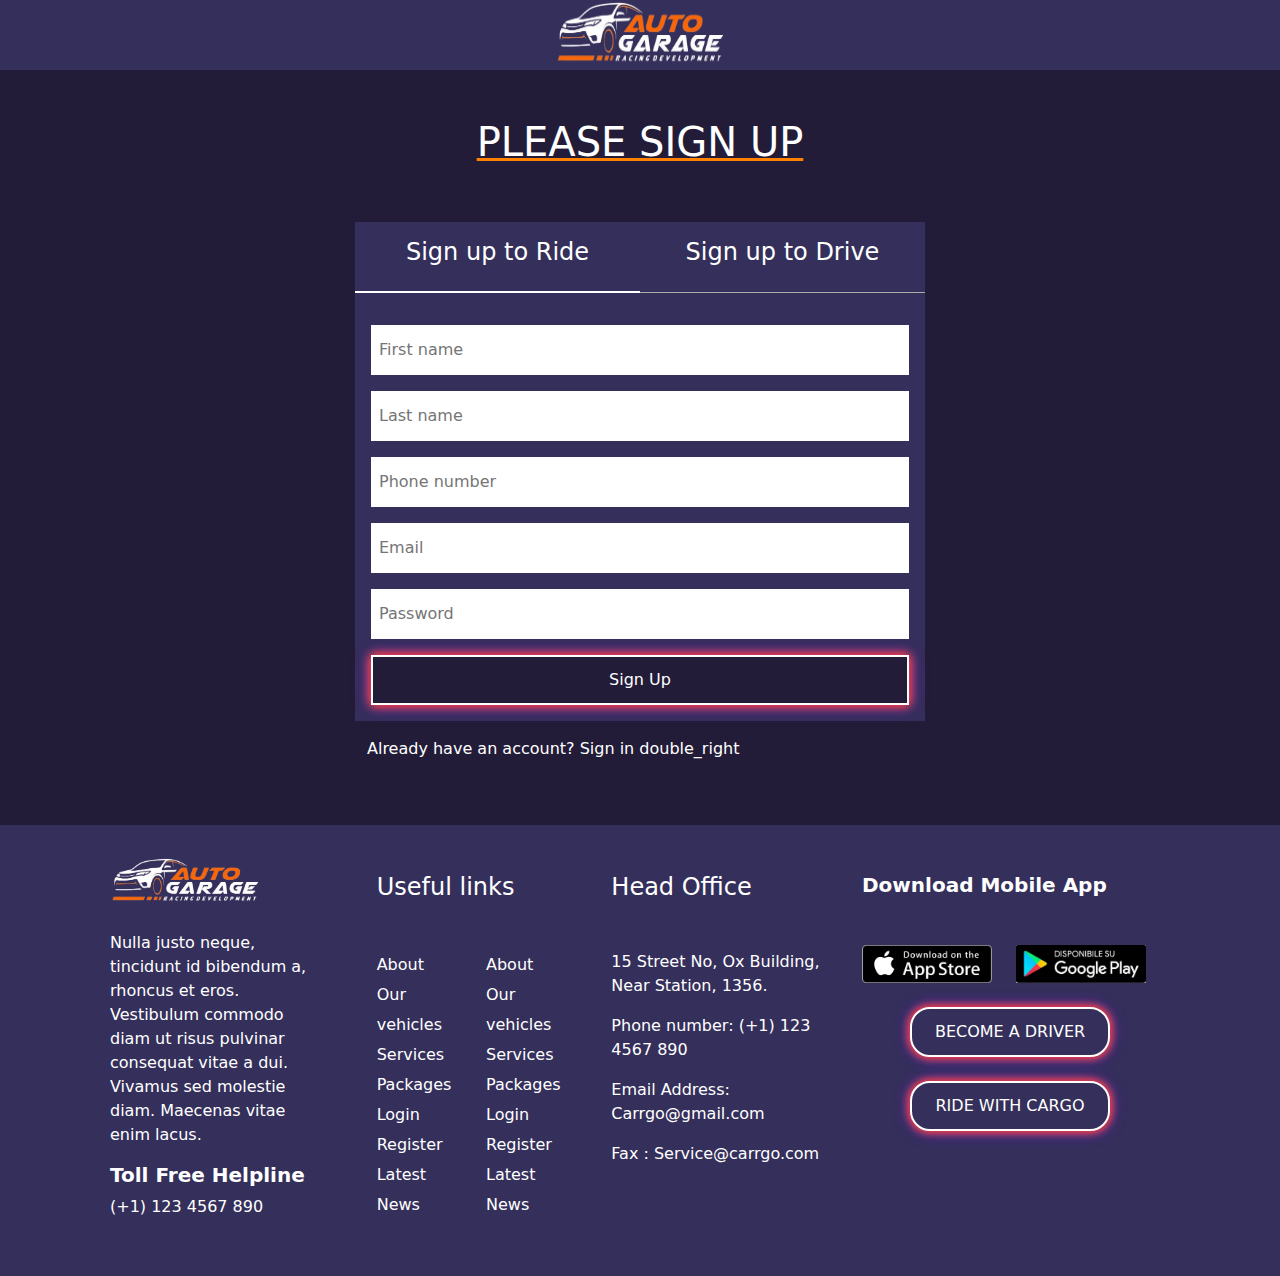
<file: drive-white-us.html>
<!DOCTYPE html>
<html lang="en">

<head>
    <meta charset="UTF-8">
    <meta name="viewport" content="width=device-width, initial-scale=1, shrink-to-fit=no">
    <title>Document</title>
    <link rel="stylesheet" href="assets/bootstrap-file/css/bootstrap.min.css">
    <link rel="stylesheet" href="style.css">
    <link rel="stylesheet" href="drive-with-us.css">
    <link rel="stylesheet" href="animated.css">
    <link rel="stylesheet" href="https://cdnjs.cloudflare.com/ajax/libs/font-awesome/6.7.2/css/all.min.css"
        integrity="sha512-Evv84Mr4kqVGRNSgIGL/F/aIDqQb7xQ2vcrdIwxfjThSH8CSR7PBEakCr51Ck+w+/U6swU2Im1vVX0SVk9ABhg=="
        crossorigin="anonymous" referrerpolicy="no-referrer" />
</head>

<body>

    <script src="assets/bootstrap-file/js/bootstrap.min.js"></script>

    <!-- first-navbar is started now -->
    <div class="container-fluid box-2 animt">

        <div class="container">

            <div class="row">

                <div class="col-sm d-flex justify-content-center align-items-center">

                    <div class="drive-logo-img">
                        <img src="assets/images/cargo-logo.png" alt="">
                    </div>

                </div>
            </div>


        </div>

    </div>
    <!-- first-navbar is complted now -->

<!-- sign up heading is started now -->
    <div class="container mt-5 animt-1">

        <div class="row">
            <div class="col-sm d-flex justify-content-center">
                <h4 class="heading-1 fs-1 fw-medium">PLEASE SIGN UP</h4>
            </div>
        </div>

    </div>
<!-- sign up heading is complted now -->

<!-- sign up section is started now -->
    <div class="container mt-5 animt-1">


        <div class="row d-flex justify-content-center">

            <div class="col-3 boder-bottom p-3 d-flex justify-content-center box-2">

                <h4 class="text-2">Sign up to Ride</h4>

            </div>

            <div class="col-3 boder-bottom-1 p-3 d-flex justify-content-center box-2">

<h4 class="text-2">Sign up to Drive</h4>
            </div>

        </div>

        <div class="row d-flex justify-content-center">

          <div class="col-sm-6 hellow box-2 p-3">

            <div class="input-custom-1 d-flex justify-content-between mt-3">
                <input type="text" placeholder="First name" class="p-2">
            </div>

            <div class="input-custom-1 d-flex justify-content-between mt-3">
                <input type="text" placeholder="Last name" class="p-2">
            </div>


            <div class="input-custom-1 d-flex justify-content-between mt-3">
                <input type="text" placeholder="Phone number" class="p-2">
            </div>

            <div class="input-custom-1 d-flex justify-content-between mt-3">
                <input type="text" placeholder="Email" class="p-2">
            </div>

            <div class="input-custom-1 d-flex justify-content-between mt-3">
                <input type="text" placeholder="Password" class="p-2">
            </div>

            <div class="sign-up-btn d-flex justify-content-between mt-3">
                <button class="">Sign Up</button>
            </div>

          </div>

        </div>
    </div>
<!-- sign up section is completed now -->

<!-- last-wording section is started now -->
<div class="container animt-1">
    <div class="row d-flex justify-content-center align-items-center">
        <div class="col-sm-6 mt-3">
            <p  class="text-2">Already have an account? Sign in double_right</p>
        </div>
    </div>
</div>
<!-- last-wording section is completed now -->


<!-- last footer section is started now -->
<footer class="mt-5 animt-3">
    <div class="container last-footer-container">
   
       <div class="row p-4">
   
   
   <div class="col-sm footer-first-col px-3">
   
       <div class="logo-img mt-2">
           <img src="assets/images/cargo-logo.png" alt="">
       </div>
   
       <p class="text-2 mt-4">Nulla justo neque, tincidunt id bibendum a, rhoncus et eros. Vestibulum commodo diam ut risus pulvinar consequat vitae a dui. Vivamus sed molestie diam. Maecenas vitae enim lacus.</p>
   
       <h3 class="text-2 fs-5 fw-bold ">Toll Free Helpline</h3>
       <p class="text-2">
           (+1) 123 4567 890
       </p>
   </div>
   <div class="col-sm footer-second-col px-3">
   <h4 class="text-2 mx-3 mt-4 ">
       Useful links
   </h4>
   
   <div class="ul-div d-flex">
   
   <ul class="mt-4 p-3 ">
       <li class="text-2">About</li>
       <li class="text-2">Our vehicles</li>
       <li class="text-2">Services</li>
       <li class="text-2">Packages</li>
       <li class="text-2">Login</li>
       <li class="text-2">Register</li>
       <li class="text-2">Latest News</li>
   </ul>
   
   <ul class="mt-4 p-3">
       <li class="text-2">About</li>
       <li class="text-2">Our vehicles</li>
       <li class="text-2">Services</li>
       <li class="text-2">Packages</li>
       <li class="text-2">Login</li>
       <li class="text-2">Register</li>
       <li class="text-2">Latest News</li>
   </ul>
   
   </div>
   
   </div>
   <div class="col-sm footer-second-col px-3">
       <h4 class="text-2 mt-4">
           Head Office
       </h4>
   
       <p class="text-2 mt-5">15 Street No, Ox Building,
           Near Station, 1356.</p>
   
           <p class="text-2">Phone number: (+1) 123 4567 890</p>
           <p class="text-2">
               Email Address: Carrgo@gmail.com
           </p>
   
           <p class="text-2">Fax : Service@carrgo.com</p>
   
      
   
   </div>
   <div class="col-sm footer-second-col px-3">
       <h4 class="text-2 mt-4 fs-5 fw-bold">
           Download Mobile App
       </h4>
       <div class="div-image-4  mt-5">
   
           <div class="images-apple-playstore d-flex">
               <img src="assets/images/app-store.png" alt="" width="130px " class="hover">
               <img src="assets/images/a154ed195519b1d7aa45cde1a9771713.jpg" alt="" width="130px"
                   class="mx-4 hover">
           </div>
   
           <button class="second-last-button mt-4 mx-5 animt-6">
               BECOME A DRIVER
           </button>
   
           <button class="last-button mt-4 mx-5 animt-6">
              RIDE WITH CARGO
           </button>
   
   
   </div>
   
       </div>
     
    </div>
   
       </div>
   </footer>
<!-- last footer section is complted now -->

 


</body>

</html>
</file>
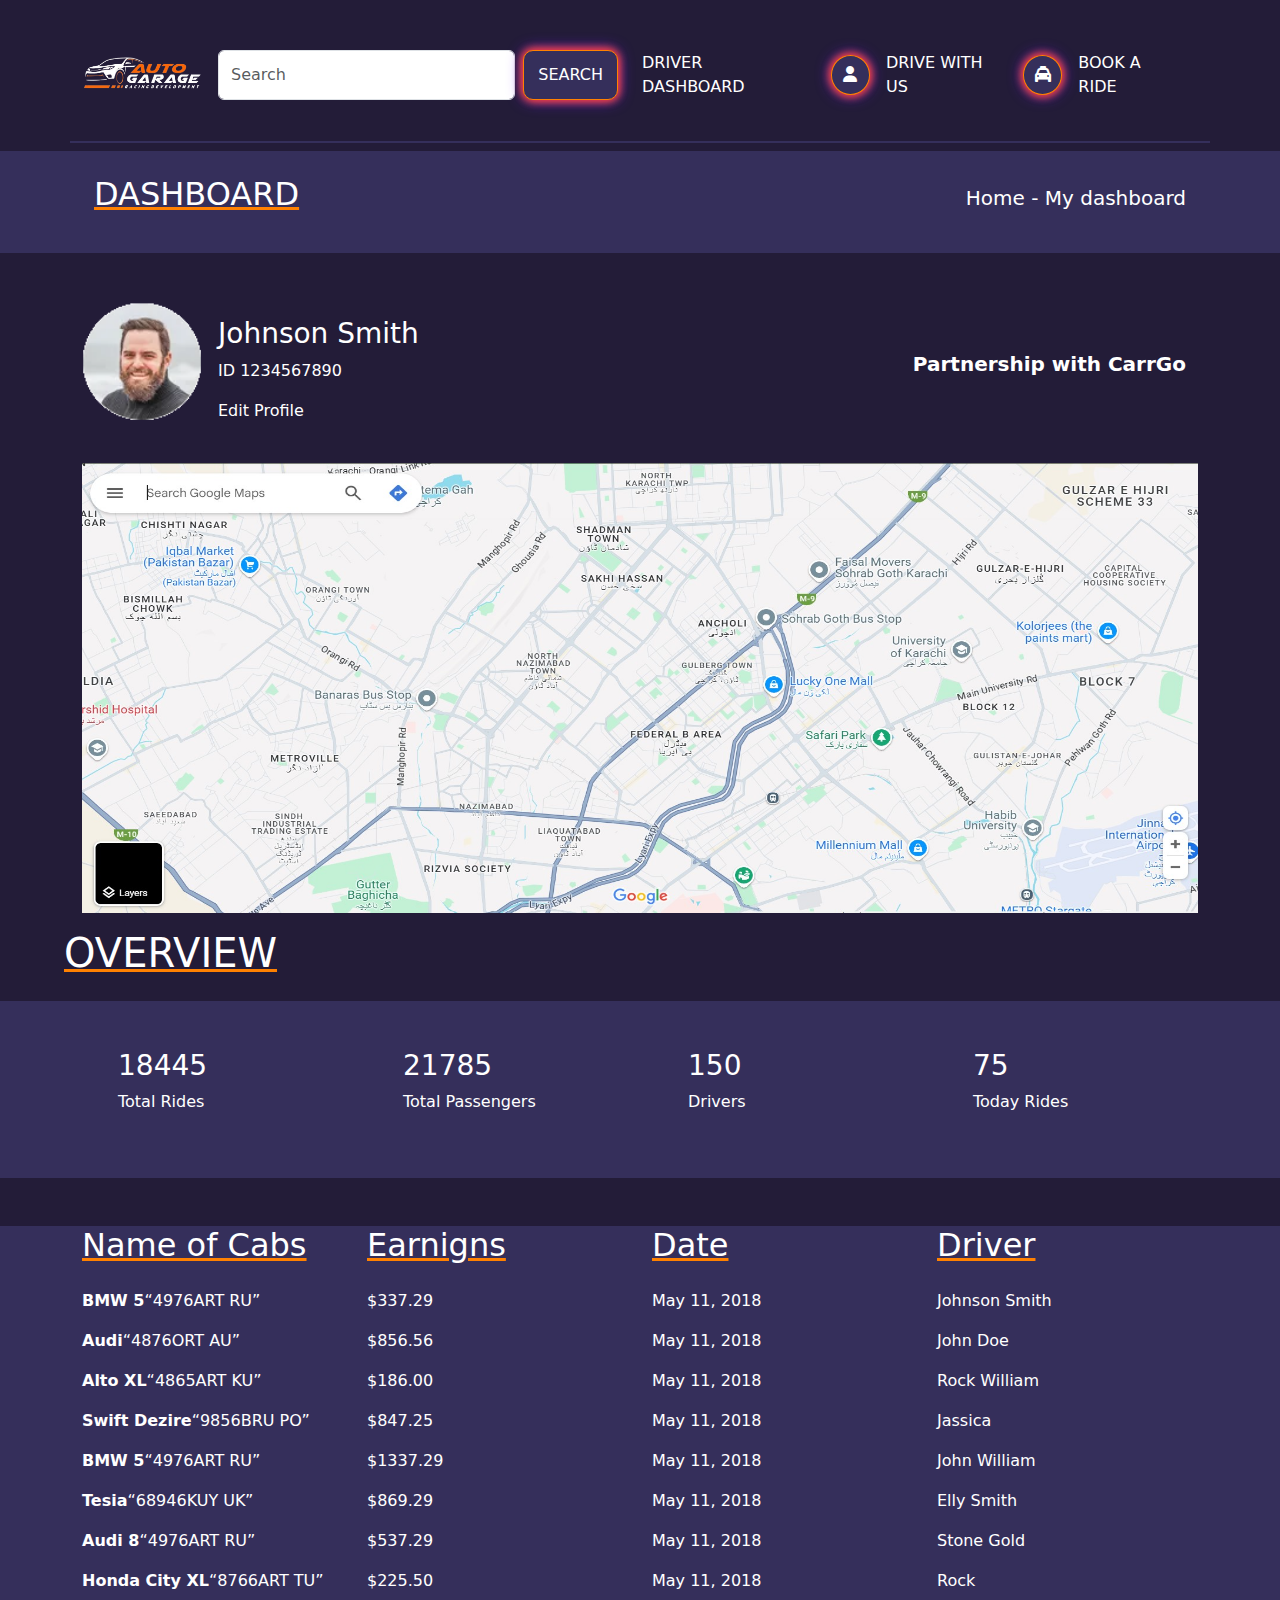
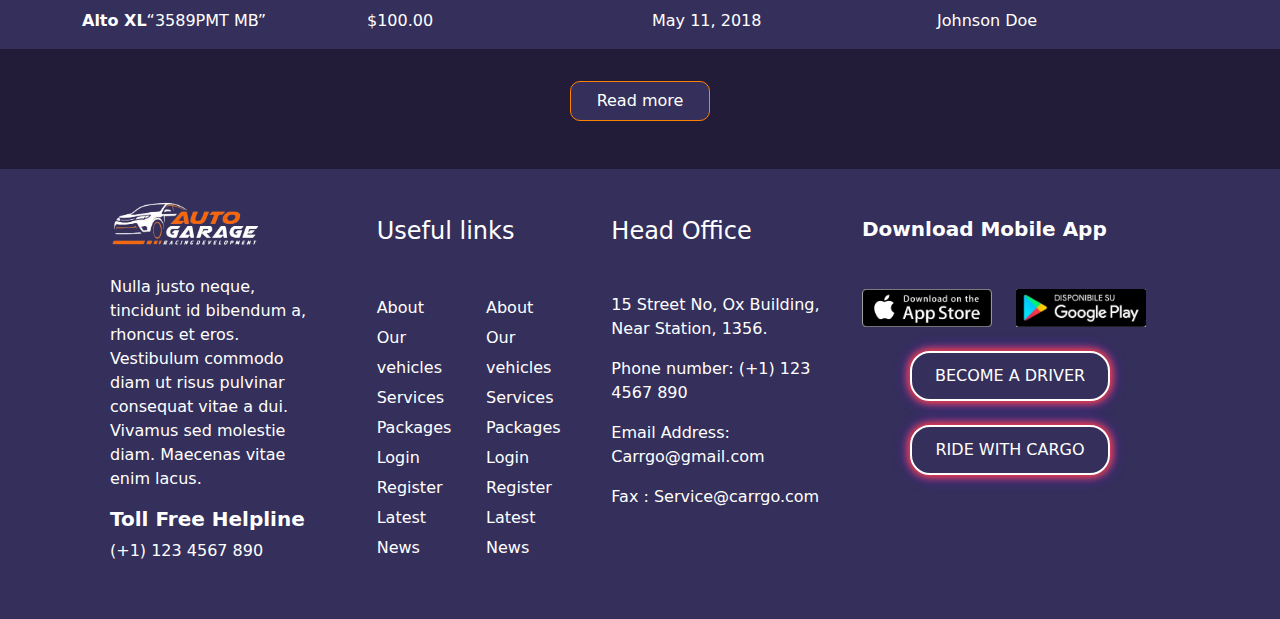
<file: Driverdashboard.html>
<!DOCTYPE html>
<html lang="en">

<head>
    <meta charset="UTF-8">
    <meta name="viewport" content="width=device-width, initial-scale=1, shrink-to-fit=no">
    <title>Document</title>
    <link rel="stylesheet" href="assets/bootstrap-file/css/bootstrap.min.css">
    <link rel="stylesheet" href="style.css">
    <link rel="stylesheet" href="dashboard.css">
    <link rel="stylesheet" href="animated.css">
    <link rel="stylesheet" href="https://cdnjs.cloudflare.com/ajax/libs/font-awesome/6.7.2/css/all.min.css"
        integrity="sha512-Evv84Mr4kqVGRNSgIGL/F/aIDqQb7xQ2vcrdIwxfjThSH8CSR7PBEakCr51Ck+w+/U6swU2Im1vVX0SVk9ABhg=="
        crossorigin="anonymous" referrerpolicy="no-referrer" />
</head>

<body>

    <script src="assets/bootstrap-file/js/bootstrap.min.js"></script>

    <div class="main">

        <!-- nav-bar working is started -->

        <!-- nav-bar code is uploaded -->
        <nav class="navbar navbar-expand-lg animt">
            <div class="container box-1">
                <a class="navbar-brand" href="#"><img src="assets/images/cargo-logo.png" width="120px" alt=""></a>
                <button class="navbar-toggler t-button" type="button" data-bs-toggle="collapse"
                    data-bs-target="#navbarSupportedContent" aria-controls="navbarSupportedContent"
                    aria-expanded="false" aria-label="Toggle navigation">
                    <span class="navbar-toggler-icon"></span>
                </button>
                <div class="collapse navbar-collapse" id="navbarSupportedContent">
                    <div class="div-form">
                        <form class="d-flex my-search-bar" role="search">
                            <input class="form-control me-2" type="search" placeholder="Search" aria-label="Search">
                            <button class="my-btn animt-5" type="submit">Search</button>
                        </form>
                    </div>
                    <div class="text-1 d-flex justify-content-center align-items-center mx-4 mt-3 fw-medium">
                        <p class="fs-6 animt-4"><a href="Driverdashboard.html" target="_blank" class="my-first-anchore  ">DRIVER DASHBOARD</a></p>
                    </div>
                    <div class="my-icons d-flex justify-content-center align-items-center ">
                        <div class="car-icon">
                            <i class="fa-solid fa-user"></i>
                        </div>
                    </div>

                    <div class="text-1 d-flex justify-content-center align-items-center mx-3 mt-3 fw-medium">
                        <p class="fs-6 animt-4"><a href="drive-white-us.html" target="_blank" class="my-first-anchore ">DRIVE WITH US</a> </p>
                    </div>

                    <div class="my-icons d-flex justify-content-center align-items-center ">
                        <div class="car-icon">
                            <i class="fa-solid fa-taxi"></i>
                        </div>
                    </div>

                    <div class="text-1 d-flex justify-content-center align-items-center mx-3 mt-3 fw-medium">
                        <p class="fs-6 animt-4"><a href="./index.html" class="my-first-anchore ">BOOK A RIDE</a> </p>
                    </div>


                </div>



            </div>
        </nav>
        <!-- nav-bar working is completed -->


        <!-- first-dashboard-section is started now -->
         <div class="container-fluid animt">
        <div class="container box-2">
            <div class="row">
                <div class="col-sm p-4">
                    <h2 class="heading-1">DASHBOARD</h2>
                </div>
                <div class="col-sm rsp p-4 ">
                    <div class="div-extra d-flex flex-row-reverse">
                        <P class="text-2 mt-2 fs-5">Home - My dashboard</P>
                    </div>
                </div>
            </div>
        </div>
    </div>
        <!-- first-dashboard-section is complted now -->


        <!-- second-section-dashboard is started now -->
        <div class="container  mt-5 animt-1">

            <div class="row">

                <div class="col-sm d-flex">
                    <div class="dashboard-img">
                        <img src="assets/images/driver-logo.webp" alt="">
                    </div>

                    <div class="dashboard-img-text mt-3">
                        <h3 class="text-2  mx-3">Johnson Smith</h3>
                        <p class="text-2 mx-3 mt-2">ID 1234567890</p>
                        <p class="text-2  mx-3">Edit Profile</p>

                    </div>

                </div>

                <div class="col-sm rsp p-4 ">
                    <div class="div-extra d-flex flex-row-reverse">
                        <P class="text-2 mt-4 fs-5 fw-bold">Partnership with CarrGo</P>
                    </div>
                </div>

            </div>

        </div>
        <!-- second-section-dashboard is completed now -->


        <!-- second-section-map is started now -->

        <div class="container mt-4 animt-1">

            <div class="row">

                <div class="col-sm">

                    <div class="graph-img">
                        <img src="assets/images/map-3.jpg" alt="">
                    </div>
                </div>
            </div>

        </div>

        <!-- second-section-map is completed now -->

          <!-- third section overview-section heading is started now  -->
          <div class="container m-3 animt-2">
            <div class="row">
                <div class="col-sm px-5">
                    <h1 class="heading-1">
                        OVERVIEW
                    </h1>
                </div>
            </div>
        </div>
        <!-- third section overview-section heading is completed now  -->

<!-- .forth-section is started now -->
<div class="container-fluid animt-2">
 <div class="container box-2">

    <div class="row">

        <div class="col-sm rsp-1 p-5 d-flex justify-content-center flex-column">
            <h3 class="text-2">18445</h3>
            <p class="text-2">Total Rides</p>
        </div>

        <div class="col-sm rsp-1 p-5 d-flex justify-content-center flex-column">
            <h3 class="text-2">21785</h3>
            <p class="text-2">Total Passengers</p>
        </div>

        <div class="col-sm rsp-1 p-5 d-flex justify-content-center flex-column">
            <h3 class="text-2">150</h3>
            <p class="text-2">Drivers</p>
        </div>


        <div class="col-sm rsp-1 p-5 d-flex justify-content-center flex-column">
            <h3 class="text-2">75</h3>
            <p class="text-2">Today Rides</p>
        </div>

    </div>

 </div>
</div>
<!-- .forth-section is complted now -->

<!-- 5th-section-is started-now -->
 <div class="container-fluid animt-2">
 <div class="container box-2 mt-5">
    
<div class="row">

    <div class="col">

        <h2 class="heading-1">Name of Cabs</h2>
<div class="text-6 d-flex mt-4">
    <p class="text-2 fw-bold">BMW 5</p>
    <p class="text-2">“4976ART RU”</p>
</div>

<div class="text-6 d-flex">
    <p class="text-2 fw-bold">Audi </p>
    <p class="text-2">“4876ORT AU”</p>
</div>

<div class="text-6 d-flex">
    <p class="text-2 fw-bold">Alto XL </p>
    <p class="text-2">“4865ART KU”</p>
</div>

<div class="text-6 d-flex">
    <p class="text-2 fw-bold">Swift Dezire </p>
    <p class="text-2">“9856BRU PO”</p>
</div>
<div class="text-6 d-flex">
    <p class="text-2 fw-bold">BMW 5 </p>
    <p class="text-2">“4976ART RU”</p>
</div>
<div class="text-6 d-flex">
    <p class="text-2 fw-bold">Tesia </p>
    <p class="text-2">“68946KUY UK”</p>
</div>
<div class="text-6 d-flex">
    <p class="text-2 fw-bold">Audi 8 </p>
    <p class="text-2">“4976ART RU”</p>
</div>
<div class="text-6 d-flex">
    <p class="text-2 fw-bold">Honda City XL </p>
    <p class="text-2">“8766ART TU”</p>
</div>
<div class="text-6 d-flex">
    <p class="text-2 fw-bold">Alto XL </p>
    <p class="text-2">“3589PMT MB”</p>
</div>



    </div>


    <div class="col">

        <h2 class="heading-1">Earnigns</h2>
        <div class="text-6 d-flex mt-4">
            <p class="text-2">	$337.29</p>
        </div>
        <div class="text-6 d-flex">
            <p class="text-2">	$856.56</p>
        </div>

        <div class="text-6 d-flex">
            <p class="text-2">	$186.00</p>
        </div>

        <div class="text-6 d-flex">
            <p class="text-2">	$847.25</p>
        </div>

        <div class="text-6 d-flex">
            <p class="text-2">		$1337.29</p>
        </div>

        <div class="text-6 d-flex">
            <p class="text-2">		$869.29</p>
        </div>
        <div class="text-6 d-flex">
            <p class="text-2">		$537.29</p>
        </div>
        <div class="text-6 d-flex">
            <p class="text-2">	$225.50</p>
        </div>
        <div class="text-6 d-flex">
            <p class="text-2">		$100.00</p>
        </div>


    </div>


    <div class="col">
        <h2 class="heading-1">Date</h2>
        <div class="text-6 d-flex mt-4">
            <p class="text-2">	May 11, 2018</p>
        </div>

        <div class="text-6 d-flex">
            <p class="text-2">	May 11, 2018</p>
        </div>

        <div class="text-6 d-flex">
            <p class="text-2">	May 11, 2018</p>
        </div>

        <div class="text-6 d-flex">
            <p class="text-2">	May 11, 2018</p>
        </div>

        <div class="text-6 d-flex">
            <p class="text-2">	May 11, 2018</p>
        </div>

        <div class="text-6 d-flex">
            <p class="text-2">	May 11, 2018</p>
        </div>

        <div class="text-6 d-flex">
            <p class="text-2">	May 11, 2018</p>
        </div>

        <div class="text-6 d-flex">
            <p class="text-2">	May 11, 2018</p>
        </div>

        <div class="text-6 d-flex">
            <p class="text-2">	May 11, 2018</p>
        </div>




    </div>


    <div class="col rsp-2">

        <h2 class="heading-1">Driver</h2>
        <div class="text-6 d-flex mt-4">
            <p class="text-2">	Johnson Smith</p>
        </div>


        <div class="text-6 d-flex">
            <p class="text-2">		John Doe</p>
        </div>


        <div class="text-6 d-flex">
            <p class="text-2">		Rock William</p>
        </div>


        <div class="text-6 d-flex">
            <p class="text-2">Jassica</p>
        </div>


        <div class="text-6 d-flex">
            <p class="text-2">		John William</p>
        </div>

        <div class="text-6 d-flex">
            <p class="text-2">		Elly Smith</p>
        </div>

        <div class="text-6 d-flex">
            <p class="text-2">	Stone Gold</p>
        </div>

        <div class="text-6 d-flex">
            <p class="text-2">		Rock</p>
        </div>

        <div class="text-6 d-flex">
            <p class="text-2">		Johnson Doe</p>
        </div>

    </div>


</div>

 </div>
</div>
<!-- 5th-section-is complted-now -->

<!-- button-read-more section is started now -->
<div class="container mt-3">
    
    <div class="row">

        <div class="col-sm d-flex justify-content-center align-items-center">

            <button class="read-more-button mt-3"> Read more</button>

            </button>

        </div>

    </div>

</div>
<!-- button-read-more section is complted now -->

<!--last-footer- is started now-->
<footer class=" mt-5 animt-3">
    <div class="container last-footer-container">
   
       <div class="row p-4">
   
   
   <div class="col-sm footer-first-col px-3">
   
       <div class="logo-img mt-2">
           <img src="assets/images/cargo-logo.png" alt="">
       </div>
   
       <p class="text-2 mt-4">Nulla justo neque, tincidunt id bibendum a, rhoncus et eros. Vestibulum commodo diam ut risus pulvinar consequat vitae a dui. Vivamus sed molestie diam. Maecenas vitae enim lacus.</p>
   
       <h3 class="text-2 fs-5 fw-bold ">Toll Free Helpline</h3>
       <p class="text-2">
           (+1) 123 4567 890
       </p>
   </div>
   <div class="col-sm footer-second-col px-3">
   <h4 class="text-2 mx-3 mt-4 ">
       Useful links
   </h4>
   
   <div class="ul-div d-flex">
   
   <ul class="mt-4 p-3 ">
       <li class="text-2">About</li>
       <li class="text-2">Our vehicles</li>
       <li class="text-2">Services</li>
       <li class="text-2">Packages</li>
       <li class="text-2">Login</li>
       <li class="text-2">Register</li>
       <li class="text-2">Latest News</li>
   </ul>
   
   <ul class="mt-4 p-3">
       <li class="text-2">About</li>
       <li class="text-2">Our vehicles</li>
       <li class="text-2">Services</li>
       <li class="text-2">Packages</li>
       <li class="text-2">Login</li>
       <li class="text-2">Register</li>
       <li class="text-2">Latest News</li>
   </ul>
   
   </div>
   
   </div>
   <div class="col-sm footer-second-col px-3">
       <h4 class="text-2 mt-4">
           Head Office
       </h4>
   
       <p class="text-2 mt-5">15 Street No, Ox Building,
           Near Station, 1356.</p>
   
           <p class="text-2">Phone number: (+1) 123 4567 890</p>
           <p class="text-2">
               Email Address: Carrgo@gmail.com
           </p>
   
           <p class="text-2">Fax : Service@carrgo.com</p>
   
      
   
   </div>
   <div class="col-sm footer-second-col px-3">
       <h4 class="text-2 mt-4 fs-5 fw-bold">
           Download Mobile App
       </h4>
       <div class="div-image-4  mt-5">
   
           <div class="images-apple-playstore d-flex">
               <img src="assets/images/app-store.png" alt="" width="130px " class="hover">
               <img src="assets/images/a154ed195519b1d7aa45cde1a9771713.jpg" alt="" width="130px"
                   class="mx-4 hover">
           </div>
   
           <button class="second-last-button mt-4 mx-5 animt-6 ">
               BECOME A DRIVER
           </button>
   
           <button class="last-button mt-4 mx-5 animt-6  ">
              RIDE WITH CARGO
           </button>
   
   
   </div>
   
       </div>
     
    </div>
   
       </div>
   </footer>
   
   <!--last-footer- is compltednow-->
   






    </div>
</body>

</html>
</file>
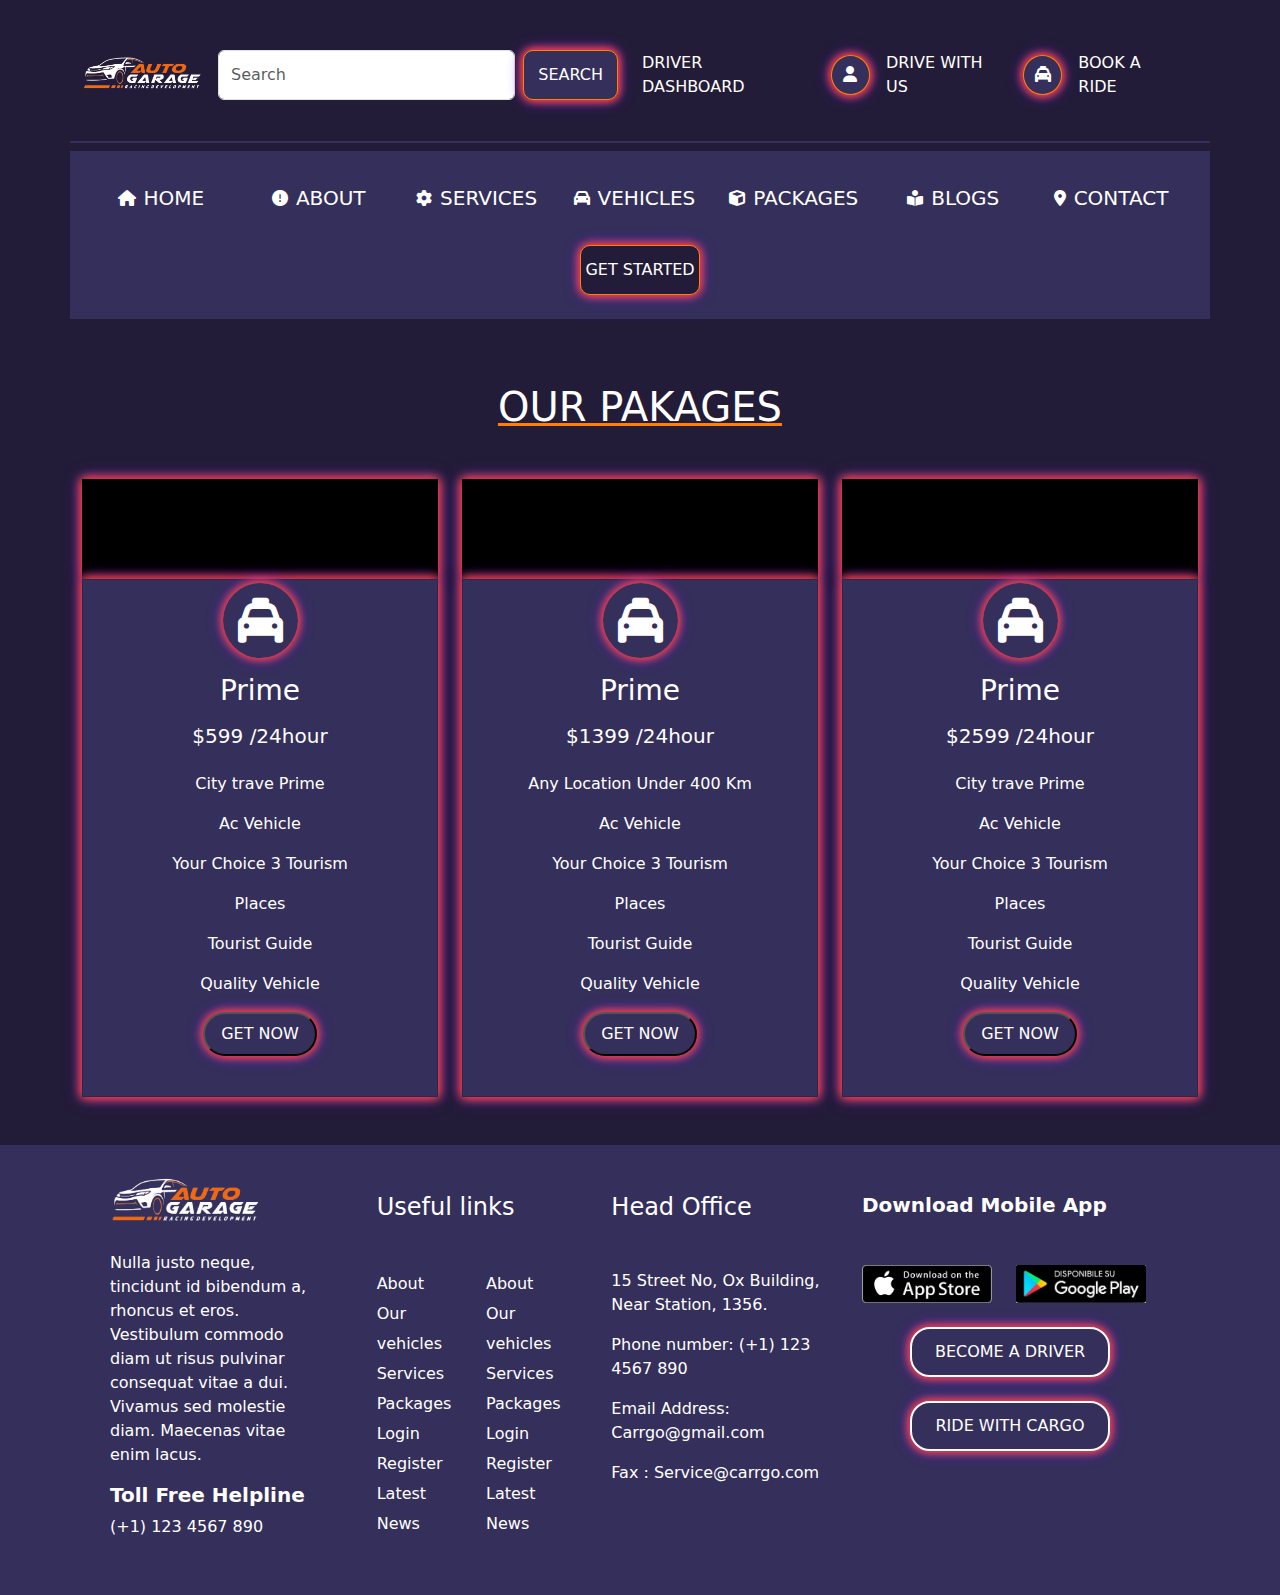
<file: packages.html>
<!DOCTYPE html>
<html lang="en">

<head>
    <meta charset="utf-8">
    <meta name="viewport" content="width=device-width, initial-scale=1, shrink-to-fit=no">
    <title>Bootstrap demo</title>
    <link rel="stylesheet" href="https://cdnjs.cloudflare.com/ajax/libs/font-awesome/6.7.2/css/all.min.css"
        integrity="sha512-Evv84Mr4kqVGRNSgIGL/F/aIDqQb7xQ2vcrdIwxfjThSH8CSR7PBEakCr51Ck+w+/U6swU2Im1vVX0SVk9ABhg=="
        crossorigin="anonymous" referrerpolicy="no-referrer" />
        <link rel="stylesheet" href="//cdnjs.cloudflare.com/ajax/libs/animate.css/4.1.1/animate.min.css" >
    <link href="https://cdn.jsdelivr.net/npm/bootstrap@5.3.3/dist/css/bootstrap.min.css" rel="stylesheet"
        integrity="sha384-QWTKZyjpPEjISv5WaRU9OFeRpok6YctnYmDr5pNlyT2bRjXh0JMhjY6hW+ALEwIH" crossorigin="anonymous">
    <link rel="stylesheet" href="packages.css">
</head>

<body>



    <div class="main1">

     <!-- navbar  -->

 <!-- nav-bar code is uploaded -->
 <nav class="navbar navbar-expand-lg animt">
    <div class="container box-1">
        <a class="navbar-brand" href="#"><img src="assets/images/cargo-logo.png" width="120px" alt=""></a>
        <button class="navbar-toggler t-button" type="button" data-bs-toggle="collapse"
            data-bs-target="#navbarSupportedContent" aria-controls="navbarSupportedContent"
            aria-expanded="false" aria-label="Toggle navigation">
            <span class="navbar-toggler-icon"></span>
        </button>
        <div class="collapse navbar-collapse" id="navbarSupportedContent">
            <div class="div-form">
                <form class="d-flex my-search-bar" role="search">
                    <input class="form-control me-2" type="search" placeholder="Search" aria-label="Search">
                    <button class="my-btn animt-5" type="submit">Search</button>
                </form>
            </div>
            <div class="text-1 d-flex justify-content-center align-items-center mx-4 mt-3 fw-medium">
                <p class="fs-6 animt-4"><a href="Driverdashboard.html" target="_blank" class="my-first-anchore  ">DRIVER DASHBOARD</a></p>
            </div>
            <div class="my-icons d-flex justify-content-center align-items-center ">
                <div class="car-icon">
                    <i class="fa-solid fa-user"></i>
                </div>
            </div>

            <div class="text-1 d-flex justify-content-center align-items-center mx-3 mt-3 fw-medium">
                <p class="fs-6 animt-4"><a href="drive-white-us.html" target="_blank" class="my-first-anchore ">DRIVE WITH US</a> </p>
            </div>

            <div class="my-icons d-flex justify-content-center align-items-center ">
                <div class="car-icon">
                    <i class="fa-solid fa-taxi"></i>
                </div>
            </div>

            <div class="text-1 d-flex justify-content-center align-items-center mx-3 mt-3 fw-medium">
                <p class="fs-6 animt-4"><a href="./index.html" class="my-first-anchore ">BOOK A RIDE</a> </p>
            </div>


        </div>



    </div>
</nav>
<!-- nav-bar working is completed -->

<!-- header-section-working is started -->
<div class="header-section-1 animt">
    <div class="container box-2">
        <div class="row p-3">
            <div class="col d-flex justify-content-center align-items-center icn icn-1">
                <i class="fa-solid fa-house icn"></i>
                <p class="fw-medium fs-5 mt-3 mx-2 animt-4"><a href="index.html" class="my-first-anchore">HOME</a></p>
            </div>
            <div class="col d-flex justify-content-center align-items-center icn">
                <i class="fa-solid fa-circle-exclamation"></i>
                <p class="fw-medium fs-5 mt-3 mx-2 animt-4"><a href="about.html" target="_blank"  class="my-first-anchore">ABOUT</a></p>
            </div>
            <div class="col d-flex justify-content-center align-items-center icn">
                <i class="fa-solid fa-gear"></i>
                <p class="fw-medium fs-5 mt-3 mx-2 animt-4"><a href="services.html" target="_blank"  class="my-first-anchore">SERVICES</a></p>
            </div>
            <div class="col d-flex justify-content-center align-items-center icn">
                <i class="fa-solid fa-car"></i>
                <P class="fw-medium fs-5 mt-3 mx-2 animt-4"><a href="" class="my-first-anchore"> VEHICLES</a></P>
            </div>
            <div class="col d-flex justify-content-center align-items-center icn">
                <i class="fa-solid fa-cube"></i>
                <P class="fw-medium fs-5 mt-3 mx-2 animt-4"><a href="packages.html" target="_blank" class="my-first-anchore" >PACKAGES</a></P>
            </div>
            <div class="col d-flex justify-content-center align-items-center icn">
                <i class="fa-solid fa-book-open-reader"></i>
                <P class="fw-medium fs-5 mt-3 mx-2 animt-4"><a href="" class="my-first-anchore">BLOGS</a></P>
            </div>
            <div class="col d-flex justify-content-center align-items-center icn">
                <i class="fa-solid fa-location-dot"></i>
                <P class="fw-medium fs-5 mt-3 mx-2 animt-4"><a href="contact.html" target="_blank"  class="my-first-anchore">CONTACT</a></P>
            </div>
            <div class="col d-flex justify-content-center align-items-center gts-btn mt-2 p-2">
                <button class="animt-5">
                    GET STARTED
                </button>
            </div>
        </div>
    </div>
</div>
<!-- header-section-working is complted -->

 <!-- navbar end -->

    </div>



    <div class="pakages-sec">

        <div class="main2 mt-5 ">
            <div class="container mb-4">
                <div class="row">
                    <div class="col-12 text-center pack-head p-3">
                        <h1>OUR PAKAGES</h1>
                    </div>
    
    
                    <div class="col col-lg-4 col-md-6 col-12 mt-4 ">
    
                        <div class="black-box "> </div>
                        <div class="card card-head p-4 pack-card">
                           
                            <div class="card-body ">
                                <div class="card-icon3 text-center "><i class="fa-solid fa-taxi nav-icon3 "></i></div>
                                <h3 class="card-title text-center mt-3">Prime</h3>
    
                                <div class="text-center mt-3">
                                <h5 class="card-text text-center">$599 <span>/24hour</span> </h5>
                                <p class="mt-4">City trave Prime</p>
                                <p>Ac Vehicle</p>
                                <p>Your Choice 3 Tourism</p>
                                <p>Places</p>
                                <p>Tourist Guide</p>
                                <p>Quality Vehicle</p>
                                <button class=" nav-butt4 px-3 py-2">GET NOW</button>
                                </div>
    
                            </div>
                        </div>
                    </div>
    
                    <div class="col col-lg-4 col-md-6 col-12 mt-4">
    
                        <div class="black-box "> </div>
                        <div class="card card-head p-4 pack-card">
                           
                            <div class="card-body">
                                <div class="card-icon3 text-center "><i class="fa-solid fa-taxi nav-icon3 "></i></div>
                                <h3 class="card-title text-center mt-3">Prime</h3>
    
                                <div class="text-center mt-3">
                                <h5 class="card-text text-center">$1399  <span>/24hour</span> </h5>
                                <p class="mt-4">Any Location Under 400 Km</p>
                                <p>Ac Vehicle</p>
                                <p>Your Choice 3 Tourism</p>
                                <p>Places</p>
                                <p>Tourist Guide</p>
                                <p>Quality Vehicle</p>
                                <button class=" nav-butt4 px-3 py-2">GET NOW</button>
                                </div>
    
                            </div>
                        </div>
                    </div>
    
    
                    <div class="col col-lg-4 col-md-6 col-12 mt-4">
    
                        <div class="black-box "> </div>
                        <div class="card card-head p-4 pack-card">
                           
                            <div class="card-body">
                                <div class="card-icon3 text-center "><i class="fa-solid fa-taxi nav-icon3 "></i></div>
                                <h3 class="card-title text-center mt-3">Prime</h3>
    
                                <div class="text-center mt-3">
                                <h5 class="card-text text-center">$2599 <span>/24hour</span> </h5>
                                <p class="mt-4">City trave Prime</p>
                                <p>Ac Vehicle</p>
                                <p>Your Choice 3 Tourism</p>
                                <p>Places</p>
                                <p>Tourist Guide</p>
                                <p>Quality Vehicle</p>
                                <button class=" nav-butt4 px-3 py-2">GET NOW</button>
                                </div>
    
                            </div>
                        </div>
                    </div>
    
                    
    
    
                </div>
            </div>
        </div>
        </div>

    </div>


        <!--footer  -->


        <footer>
            <div class="container last-footer-container mt-5">
    
                <div class="row p-4">
    
    
                    <div class="col-sm footer-first-col px-3">
    
                        <div class="logo-img mt-2">
                            <img src="assets/images/cargo-logo.png" alt="">
                        </div>
    
                        <p class="text-2 mt-4">Nulla justo neque, tincidunt id bibendum a, rhoncus et eros. Vestibulum
                            commodo diam ut risus pulvinar consequat vitae a dui. Vivamus sed molestie diam. Maecenas vitae
                            enim lacus.</p>
    
                        <h3 class="text-2 fs-5 fw-bold ">Toll Free Helpline</h3>
                        <p class="text-2">
                            (+1) 123 4567 890
                        </p>
                    </div>
                    <div class="col-sm footer-second-col px-3">
                        <h4 class="text-2 mx-3 mt-4 ">
                            Useful links
                        </h4>
    
                        <div class="ul-div d-flex">
    
                            <ul class="mt-4 p-3 ">
                                <li class="text-2">About</li>
                                <li class="text-2">Our vehicles</li>
                                <li class="text-2">Services</li>
                                <li class="text-2">Packages</li>
                                <li class="text-2">Login</li>
                                <li class="text-2">Register</li>
                                <li class="text-2">Latest News</li>
                            </ul>
    
                            <ul class="mt-4 p-3">
                                <li class="text-2">About</li>
                                <li class="text-2">Our vehicles</li>
                                <li class="text-2">Services</li>
                                <li class="text-2">Packages</li>
                                <li class="text-2">Login</li>
                                <li class="text-2">Register</li>
                                <li class="text-2">Latest News</li>
                            </ul>
    
                        </div>
    
                    </div>
                    <div class="col-sm footer-second-col px-3">
                        <h4 class="text-2 mt-4">
                            Head Office
                        </h4>
    
                        <p class="text-2 mt-5">15 Street No, Ox Building,
                            Near Station, 1356.</p>
    
                        <p class="text-2">Phone number: (+1) 123 4567 890</p>
                        <p class="text-2">
                            Email Address: Carrgo@gmail.com
                        </p>
    
                        <p class="text-2">Fax : Service@carrgo.com</p>
    
    
    
                    </div>
                    <div class="col-sm footer-second-col px-3">
                        <h4 class="text-2 mt-4 fs-5 fw-bold">
                            Download Mobile App
                        </h4>
                        <div class="div-image-4  mt-5">
    
                            <div class="images-apple-playstore d-flex">
                                <img src="assets/images/app-store.png" alt="" width="130px " class="hover">
                                <img src="assets/images/a154ed195519b1d7aa45cde1a9771713.jpg" alt="" width="130px"
                                    class="mx-4 hover">
                            </div>
    
                            <button class="second-last-button mt-4 mx-5">
                                BECOME A DRIVER
                            </button>
    
                            <button class="last-button mt-4 mx-5 ">
                                RIDE WITH CARGO
                            </button>
    
    
                        </div>
    
                    </div>
    
                </div>
    
            </div>
        </footer>






    <script src="https://cdn.jsdelivr.net/npm/bootstrap@5.3.3/dist/js/bootstrap.bundle.min.js"
        integrity="sha384-YvpcrYf0tY3lHB60NNkmXc5s9fDVZLESaAA55NDzOxhy9GkcIdslK1eN7N6jIeHz"
        crossorigin="anonymous"></script>

</body>

</html>
</file>
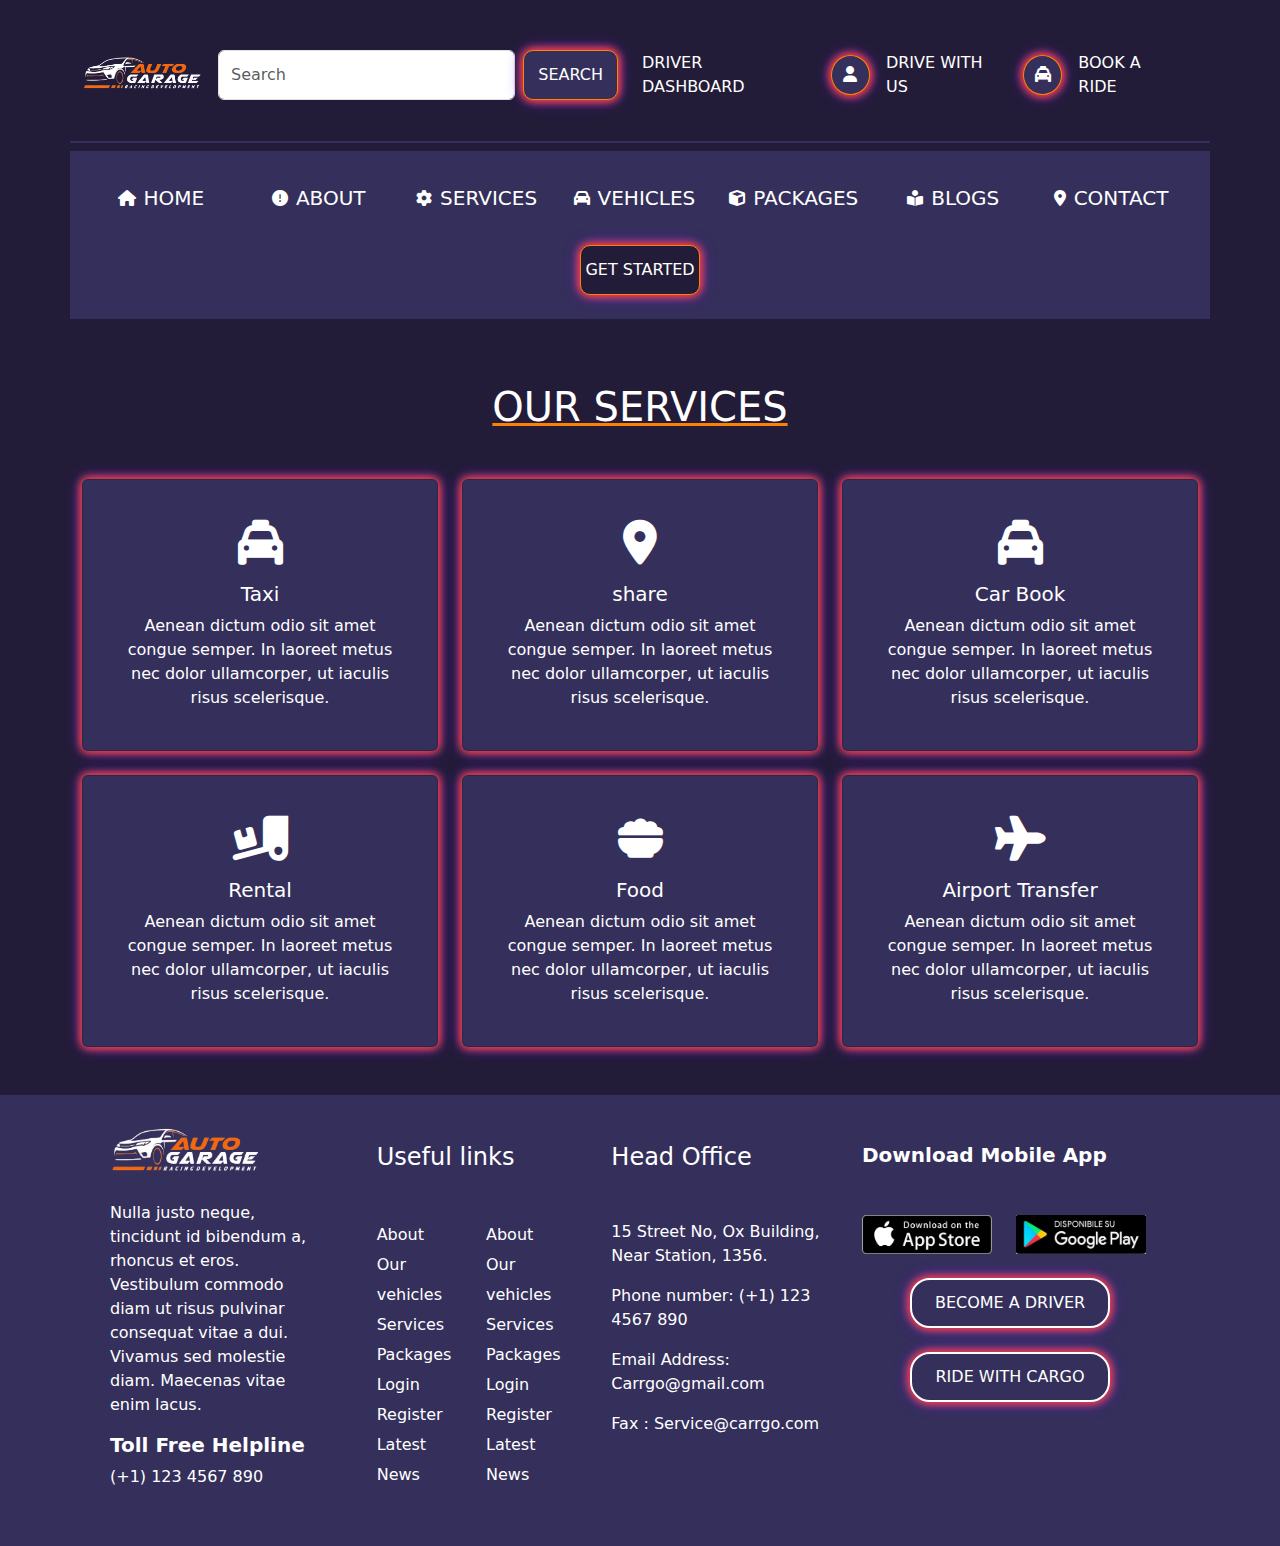
<file: services.html>
<!DOCTYPE html>
<html lang="en">

<head>
    <meta charset="utf-8">
    <meta name="viewport" content="width=device-width, initial-scale=1, shrink-to-fit=no">
    <title>Bootstrap demo</title>
    <link rel="stylesheet" href="https://cdnjs.cloudflare.com/ajax/libs/font-awesome/6.7.2/css/all.min.css"
        integrity="sha512-Evv84Mr4kqVGRNSgIGL/F/aIDqQb7xQ2vcrdIwxfjThSH8CSR7PBEakCr51Ck+w+/U6swU2Im1vVX0SVk9ABhg=="
        crossorigin="anonymous" referrerpolicy="no-referrer" />
        <link rel="stylesheet" href="//cdnjs.cloudflare.com/ajax/libs/animate.css/4.1.1/animate.min.css">
    <link href="https://cdn.jsdelivr.net/npm/bootstrap@5.3.3/dist/css/bootstrap.min.css" rel="stylesheet"
        integrity="sha384-QWTKZyjpPEjISv5WaRU9OFeRpok6YctnYmDr5pNlyT2bRjXh0JMhjY6hW+ALEwIH" crossorigin="anonymous">
    <link rel="stylesheet" href="services.css">
</head>

<body>


    <div class="main1">

        <!-- navbar  -->

 <!-- nav-bar code is uploaded -->
 <nav class="navbar navbar-expand-lg animt">
    <div class="container box-1">
        <a class="navbar-brand" href="#"><img src="assets/images/cargo-logo.png" width="120px" alt=""></a>
        <button class="navbar-toggler t-button" type="button" data-bs-toggle="collapse"
            data-bs-target="#navbarSupportedContent" aria-controls="navbarSupportedContent"
            aria-expanded="false" aria-label="Toggle navigation">
            <span class="navbar-toggler-icon"></span>
        </button>
        <div class="collapse navbar-collapse" id="navbarSupportedContent">
            <div class="div-form">
                <form class="d-flex my-search-bar" role="search">
                    <input class="form-control me-2" type="search" placeholder="Search" aria-label="Search">
                    <button class="my-btn animt-5" type="submit">Search</button>
                </form>
            </div>
            <div class="text-1 d-flex justify-content-center align-items-center mx-4 mt-3 fw-medium">
                <p class="fs-6 animt-4"><a href="Driverdashboard.html" target="_blank" class="my-first-anchore  ">DRIVER DASHBOARD</a></p>
            </div>
            <div class="my-icons d-flex justify-content-center align-items-center ">
                <div class="car-icon">
                    <i class="fa-solid fa-user"></i>
                </div>
            </div>

            <div class="text-1 d-flex justify-content-center align-items-center mx-3 mt-3 fw-medium">
                <p class="fs-6 animt-4"><a href="drive-white-us.html" target="_blank" class="my-first-anchore ">DRIVE WITH US</a> </p>
            </div>

            <div class="my-icons d-flex justify-content-center align-items-center ">
                <div class="car-icon">
                    <i class="fa-solid fa-taxi"></i>
                </div>
            </div>

            <div class="text-1 d-flex justify-content-center align-items-center mx-3 mt-3 fw-medium">
                <p class="fs-6 animt-4"><a href="./index.html" class="my-first-anchore ">BOOK A RIDE</a> </p>
            </div>


        </div>



    </div>
</nav>
<!-- nav-bar working is completed -->

<!-- header-section-working is started -->
<div class="header-section-1 animt">
    <div class="container box-2">
        <div class="row p-3">
            <div class="col d-flex justify-content-center align-items-center icn icn-1">
                <i class="fa-solid fa-house icn"></i>
                <p class="fw-medium fs-5 mt-3 mx-2 animt-4"><a href="index.html" class="my-first-anchore">HOME</a></p>
            </div>
            <div class="col d-flex justify-content-center align-items-center icn">
                <i class="fa-solid fa-circle-exclamation"></i>
                <p class="fw-medium fs-5 mt-3 mx-2 animt-4"><a href="about.html" target="_blank"  class="my-first-anchore">ABOUT</a></p>
            </div>
            <div class="col d-flex justify-content-center align-items-center icn">
                <i class="fa-solid fa-gear"></i>
                <p class="fw-medium fs-5 mt-3 mx-2 animt-4"><a href="services.html" target="_blank"  class="my-first-anchore">SERVICES</a></p>
            </div>
            <div class="col d-flex justify-content-center align-items-center icn">
                <i class="fa-solid fa-car"></i>
                <P class="fw-medium fs-5 mt-3 mx-2 animt-4"><a href="" class="my-first-anchore"> VEHICLES</a></P>
            </div>
            <div class="col d-flex justify-content-center align-items-center icn">
                <i class="fa-solid fa-cube"></i>
                <P class="fw-medium fs-5 mt-3 mx-2 animt-4"><a href="packages.html" target="_blank" class="my-first-anchore" >PACKAGES</a></P>
            </div>
            <div class="col d-flex justify-content-center align-items-center icn">
                <i class="fa-solid fa-book-open-reader"></i>
                <P class="fw-medium fs-5 mt-3 mx-2 animt-4"><a href="" class="my-first-anchore">BLOGS</a></P>
            </div>
            <div class="col d-flex justify-content-center align-items-center icn">
                <i class="fa-solid fa-location-dot"></i>
                <P class="fw-medium fs-5 mt-3 mx-2 animt-4"><a href="contact.html" target="_blank"  class="my-first-anchore">CONTACT</a></P>
            </div>
            <div class="col d-flex justify-content-center align-items-center gts-btn mt-2 p-2">
                <button class="animt-5">
                    GET STARTED
                </button>
            </div>
        </div>
    </div>
</div>
<!-- header-section-working is complted -->


 <!-- navbar end -->
  

   <div class="service-sec">

    <div class="main2 mt-5 ">
        <div class="container mb-4">
            <div class="row">
                <div class="col-12 text-center serv-head p-3">
                    <h1>OUR SERVICES</h1>
                </div>


                <div class="col col-lg-4 col-md-6 col-12 mt-4">

                    <div class="card p-4 serv-card">
                        <div class="card-body">
                            <div class="card-icon2 text-center"><i class="fa-solid fa-taxi nav-icon2"></i></div>
                            <h5 class="card-title text-center mt-3">Taxi</h5>

                            <p class="card-text text-center">Aenean dictum odio sit amet congue semper. In laoreet metus
                                nec dolor ullamcorper, ut iaculis risus scelerisque.</p>

                        </div>
                    </div>


                </div>
                <div class="col col-lg-4 col-md-6 col-12 mt-4">

                    <div class="card p-4 serv-card">
                        <div class="card-body">
                            <div class="card-icon2 text-center"><i class="fa-solid fa-location-dot nav-icon2"></i></div>
                            <h5 class="card-title text-center mt-3">share</h5>

                            <p class="card-text text-center">Aenean dictum odio sit amet congue semper. In laoreet metus
                                nec dolor ullamcorper, ut iaculis risus scelerisque.</p>

                        </div>
                    </div>

                </div>
                <div class="col col-lg-4 col-md-6 col-12 mt-4">

                    <div class="card p-4 serv-card">
                        <div class="card-body">
                            <div class="card-icon2 text-center"><i class="fa-solid fa-taxi nav-icon2"></i></div>
                            <h5 class="card-title text-center mt-3">Car Book</h5>

                            <p class="card-text text-center">Aenean dictum odio sit amet congue semper. In laoreet metus
                                nec dolor ullamcorper, ut iaculis risus scelerisque.</p>

                        </div>
                    </div>

                </div>
              
                <div class="col col-lg-4 col-md-6 col-12 mt-4">

                    <div class="card  p-4 serv-card">
                        <div class="card-body">
                            <div class="card-icon2 text-center"><i class="fa-solid fa-truck-ramp-box nav-icon2"></i></div>
                          <h5 class="card-title text-center mt-3">Rental</h5>
                        
                          <p class="card-text text-center">Aenean dictum odio sit amet congue semper. In laoreet metus nec dolor ullamcorper, ut iaculis risus scelerisque.</p>
                       
                        </div>
                    </div>


                </div>
                <div class="col-4 col-lg-4 col-md-6 col-12 mt-4">

                    <div class="card p-4 serv-card">
                        <div class="card-body">
                            <div class="card-icon2 text-center"><i class="fa-solid fa-bowl-food nav-icon2"></i></div>
                          <h5 class="card-title text-center mt-3">Food</h5>
                        
                          <p class="card-text text-center">Aenean dictum odio sit amet congue semper. In laoreet metus nec dolor ullamcorper, ut iaculis risus scelerisque.</p>
                       
                        </div>
                    </div>

                </div>
                <div class="col col-lg-4 col-md-6 col-12 mt-4">

                    <div class="card p-4 serv-card">
                        <div class="card-body">
                            <div class="card-icon2 text-center"><i class="fa-solid fa-plane nav-icon2"></i></div>
                          <h5 class="card-title text-center mt-3">Airport Transfer</h5>
                        
                          <p class="card-text text-center">Aenean dictum odio sit amet congue semper. In laoreet metus nec dolor ullamcorper, ut iaculis risus scelerisque.</p>
                       
                        </div>
                    </div>

                </div>

            </div>
        </div> 




    </div>


   </div>

       <!--footer  -->


       <footer>
        <div class="container last-footer-container mt-5">

            <div class="row p-4">


                <div class="col-sm footer-first-col px-3">

                    <div class="logo-img mt-2">
                        <img src="assets/images/cargo-logo.png" alt="">
                    </div>

                    <p class="text-2 mt-4">Nulla justo neque, tincidunt id bibendum a, rhoncus et eros. Vestibulum
                        commodo diam ut risus pulvinar consequat vitae a dui. Vivamus sed molestie diam. Maecenas vitae
                        enim lacus.</p>

                    <h3 class="text-2 fs-5 fw-bold ">Toll Free Helpline</h3>
                    <p class="text-2">
                        (+1) 123 4567 890
                    </p>
                </div>
                <div class="col-sm footer-second-col px-3">
                    <h4 class="text-2 mx-3 mt-4 ">
                        Useful links
                    </h4>

                    <div class="ul-div d-flex">

                        <ul class="mt-4 p-3 ">
                            <li class="text-2">About</li>
                            <li class="text-2">Our vehicles</li>
                            <li class="text-2">Services</li>
                            <li class="text-2">Packages</li>
                            <li class="text-2">Login</li>
                            <li class="text-2">Register</li>
                            <li class="text-2">Latest News</li>
                        </ul>

                        <ul class="mt-4 p-3">
                            <li class="text-2">About</li>
                            <li class="text-2">Our vehicles</li>
                            <li class="text-2">Services</li>
                            <li class="text-2">Packages</li>
                            <li class="text-2">Login</li>
                            <li class="text-2">Register</li>
                            <li class="text-2">Latest News</li>
                        </ul>

                    </div>

                </div>
                <div class="col-sm footer-second-col px-3">
                    <h4 class="text-2 mt-4">
                        Head Office
                    </h4>

                    <p class="text-2 mt-5">15 Street No, Ox Building,
                        Near Station, 1356.</p>

                    <p class="text-2">Phone number: (+1) 123 4567 890</p>
                    <p class="text-2">
                        Email Address: Carrgo@gmail.com
                    </p>

                    <p class="text-2">Fax : Service@carrgo.com</p>



                </div>
                <div class="col-sm footer-second-col px-3">
                    <h4 class="text-2 mt-4 fs-5 fw-bold">
                        Download Mobile App
                    </h4>
                    <div class="div-image-4  mt-5">

                        <div class="images-apple-playstore d-flex">
                            <img src="assets/images/app-store.png" alt="" width="130px " class="hover">
                            <img src="assets/images/a154ed195519b1d7aa45cde1a9771713.jpg" alt="" width="130px"
                                class="mx-4 hover">
                        </div>

                        <button class="second-last-button mt-4 mx-5">
                            BECOME A DRIVER
                        </button>

                        <button class="last-button mt-4 mx-5 ">
                            RIDE WITH CARGO
                        </button>


                    </div>

                </div>

            </div>

        </div>
    </footer>










    <script src="https://cdn.jsdelivr.net/npm/bootstrap@5.3.3/dist/js/bootstrap.bundle.min.js"
        integrity="sha384-YvpcrYf0tY3lHB60NNkmXc5s9fDVZLESaAA55NDzOxhy9GkcIdslK1eN7N6jIeHz"
        crossorigin="anonymous"></script>

</body>

</html>
</file>
<file: style.css>
*{
    margin: 0;
    padding: 0;
box-sizing: border-box;
}

body{
    background-color: #231c38;
}


/* animation css is started now */

.animt{
    animation:fadeInDown;
    animation-duration: 2s;
}

.animt-1{
    animation:fadeInUp;
    animation-duration: 2s;
}

.animt-2{
    animation:fadeOut;
animation-duration: 2s;
}

.animt-3{
    animation:fadeInUp;
    animation-duration: 2s;
}

.animt-4:hover{
    animation:headShake;
    animation-duration: 5s;
}

.animt-5:hover{
    animation:pulse;
    animation-duration: 2s;
    cursor: pointer;
}

.animt-6:hover{
    animation:pulse;
    animation-duration: 2s;
    cursor: pointer;
    /* transform: scale(1.1); */
}

/* animation is completed */




.box-1{
    background-color: #231c38;
    width: 100%;
    height: 15vh;
    /* box-shadow: 0 -5 10px #FF1E53, 0 -5 10px #FF8101, 0 -5 15px #6720FF; */
    border-bottom: 2px solid #352f5b;
}

.t-button{
    background-color: white;
}

.my-search-bar{
    width: 400px;
    height: 50px;
    /* background-color: palevioletred; */
    border-radius: 15px;
    /* color: white; */
    
}
.my-btn{
width: 130px;
height: 50px;
background-color: #352f5b;

border-radius: 10px;
border: none;
color: white;
border: 5px solid #6720FF #FF1E5E #FF8101;
}

.my-btn {
    border: 1px solid #FF8101;
    /* padding: 20px; */
    color: white;
    background-color: #352f5b; /* Dark Background for Glow Effect */
    text-align: center;
    text-transform: uppercase;
    box-shadow: 0 0 10px #FF1E53, 0 0 10px #FF8101, 0 0 15px #6720FF;
}


.my-icons{
    width: 40px;
    height: 40px;
    border-radius: 50%;
    background-color: #352f5b;
    color: white;
}

.my-icons{
    border: 1px solid #FF8101;
    /* padding: 20px; */
    color: white;
    background-color: #352f5b; /* Dark Background for Glow Effect */
    text-align: center;
    text-transform: uppercase;
    box-shadow: 0 0 10px #FF1E53, 0 0 10px #FF8101, 0 0 15px #6720FF;
}



.div-form{
    /* background-color: brown; */
    color: white;
}

.text-1{
    display: inline-block;
    position: relative;
    color: white;
    cursor: pointer;
}

.text-1::after {
    content: "";
    position: absolute;
    left: 0;
    bottom: -3px; /* Underline position */
    width: 0;
    height: 2px; /* Underline thickness */
    box-shadow: 0 0 10px #FF1E53, 0 0 10px #FF8101, 0 0 15px #6720FF;
    background-color: #FF8101; /* Underline color */
    transition: width 0.3s ease-in-out;
}

.text-1:hover::after {
    width: 100%; /* Full underline on hover */
}

.box-2{
    background-color: #352f5b;
}


.box-2{
    /* background-color: #FF1E5E; */
}

.row{
    /* background-color: yellowgreen; */

}

.col{
/* background-color: lightblue; */
}

.icn{
    color: white;
    cursor: pointer;
    display: inline-block;
    position: relative;
}

.icn::after {
    content: "";
    position: absolute;
    left: 0;
    bottom: -3px; /* Underline position */
    width: 0;
    height: 2px; /* Underline thickness */
    box-shadow: 0 0 10px #FF1E53, 0 0 10px #FF8101, 0 0 15px #6720FF;
    background-color: #FF8101; /* Underline color */
    transition: width 0.3s ease-in-out;
}

.icn:hover::after {
    width: 100%; /* Full underline on hover */
    
}



.icn-1{
    animation:pulse;
    animation-duration: 1s;
}





.gts-btn button{
    width: 120px;
    height: 50px;
    color: white;
     background-color: #231c38;
     border-radius: 10px;
     border:1px solid #FF8101;
    box-shadow: 0 0 10px #FF1E53, 0 0 10px #FF8101, 0 0 15px #6720FF;
}

.gts-btn button:hover{
    background-color: #352f5b;
    border: 1px solid white;
}

.container{
    /* border: 2px solid yellowgreen; */
}

.heading-1{
    color: white;
}

.text-2{
    color: white;
}

.images-apple-playstore{
    cursor: pointer;
}

.hover:hover{
    transform: scale(1.1);
    border: 1px solid white;
    box-shadow: 0 0 10px #FF1E53, 0 0 10px #FF8101, 0 0 15px #6720FF;
}

.col-6{
    border: 2px solid white;
}
.map-img{
    background-color: red;
    width: 400px;
    height: 300px;

}

.map-img img{
    width: 100%;
    height: 100%;
}

.heading-1{
    text-decoration: 3px solid #FF8101 underline;
}

.read-more-button{
    width: 140px;
    height: 40px;
    background-color:#352f5b;
    color: white;
    border-radius: 10px;
    border: 1px solid #FF8101;
}

.read-more-button:hover{
transform: scale(1.1);
border: 1px solid white;
box-shadow: 0 0 10px #FF1E53, 0 0 10px #FF8101, 0 0 15px #6720FF;
}

.one-div{
    background-color: #352f5b;
    border: 1px solid white;
    width: 70px;
    height: 70px;
    border-radius: 50%;
box-shadow: 0 0 10px #FF1E53, 0 0 10px #FF8101, 0 0 15px #6720FF;

}

.hand-color{
    color: white;
}

.text-2{
    /* background-color: yellowgreen; */
}


.one-main-div{
    /* background-color: palevioletred; */
    /* border: 1px solid white; */
    /* border-radius: 10px; */
}

.car-img{
    width: 400px;
    height: 350px;
/* background-color: yellowgreen; */
}

.car-img img{
    width: 100%;
    height: 100%;
}

.text-3{
    color: white;
}

.box-4{
    /* background-color: yellowgreen; */
    
}

.card-1{
    background-color: #352f5b;
    border: 2px solid white;
box-shadow: 0 0 10px #FF1E53, 0 0 10px #FF8101, 0 0 15px #6720FF;

}

.car-1-img{
    width: 250px;
    height: 180px;
    /* background-color: lightblue; */
}

.car-1-img img{
    width: 100%;
    height: 100%;
}

.my-second-icons-div{
    /* background-color: yellowgreen; */
}

.collage-image-2{
    /* background-color: yellowgreen; */
}

.collage-image-child-1{
    /* background-color: lightblue; */
    width: 220px;
    height: 180px;
}

.collage-image-child-1 img{
    width: 100%;
    height: 100%;
}

.collage-image-child-2{
    background-color: rgb(90, 50, 111);
    width: 220px;
    height: 180px;
}

.collage-image-child-2 img{
    width: 100%;
    height: 100%;
}

.map-imges{
    width: 400px;
    height: 350px;
    /* background-color: yellowgreen; */
}

.map-imges img{
    width: 100%;
    height: 100%;
}

.last-footer-container{
    background-color: #352f5b;
}

.footer-first-col{
    background-color: #352f5b;
}

.logo-img{
    /* background-color: yellowgreen; */
    width: 150px;
    height: 50px;
}

.logo-img img{
    width: 100%;
    height: 100%;
}

.footer-second-col{
    background-color: #352f5b;
}

ul{
    list-style:none;
    line-height: 30px;
    /* background-color: yellowgreen */
}

ul li:hover{
    cursor: pointer;
    text-decoration: 1px solid #FF8101 underline;
}

.second-last-button{
    width: 200px;
    height: 50px;
    border-radius: 20px;
    background-color: #352f5b;
    color: white;
    border: 2px solid white;
box-shadow: 0 0 10px #FF1E53, 0 0 10px #FF8101, 0 0 15px #6720FF;

}

.second-last-button:hover{
    cursor: pointer;
    background-color: #231c38;
    }

.last-button{
    width: 200px;
    height: 50px;
    border-radius: 20px;
    border: 2px solid white;
    background-color: #352f5b;
    color: white;
box-shadow: 0 0 10px #FF1E53, 0 0 10px #FF8101, 0 0 15px #6720FF;

}

.last-button:hover{
cursor: pointer;
background-color: #231c38;
}

footer{
    background-color: #352f5b;
}

.my-first-anchore{
    color:white;
text-decoration: none;
}


















/* Extra small devices (phones, less than 576px) */
@media (max-width: 575.98px) {
    body {
      /* background-color: lightblue; */
    }

    .header-section{
        display: none;
    }

    .header-section-1{
        display: none;
    }

    .c-r-1{
        display: flex;
        justify-content: center;
    }

    .c-r-2{
        display: flex;
        justify-content: center;
    }

    .div-image{
        display: none;
    }

    .map-img:hover{

    }
    
    .car-img{
        display: flex;
        justify-content: center;
        width: 300px;
        height: 250px;
    }

    .map-img{
        width: 350px;
        height: 250px;
        display: flex;
        justify-content: center;
    }

    .images-apple-playstore-again-responsive{
        display: flex;
    }


   



  }
  
  /* Small devices (tablets, 576px and up) */
  @media (min-width: 576px) and (max-width: 767.98px) {
    body {
      /* background-color: lightgreen; */
    }

    .header-section{
        display: none;
    }
    .header-section-1{
        display: none;
    }

    .c-r-1{
        display: flex;
        justify-content: center;
    }

    .c-r-2{
        display: flex;
        justify-content: center;
    }

    .car-img{
        display: flex;
        justify-content: center;
    }

    .images-apple-playstore-again-responsive{
        display: flex;
    }

    
    
  }
  
  /* Medium devices (desktops, 768px and up) */
  @media (min-width: 768px) and (max-width: 991.98px) {
    body {
      /* background-color: lightcoral; */
    }

    .header-section{
        display: none;
    }

    .header-section-1{
        display: none;
    }

    .c-r-1{
        display: flex;
        justify-content: center;
    }

    .c-r-2{
        display: flex;
        justify-content: center;
    }
    
    
  }
  
  /* Large devices (large desktops, 992px and up) */
  @media (min-width: 992px) and (max-width: 1199.98px) {
    body {
      /* background-color: lightgoldenrodyellow; */
    }

    .header-section{
        display: none;
    }

  }
  
  /* Extra large devices (1200px and up) */
  @media (min-width: 1200px) {
    body {
      /* background-color: lightgray; */
    }
.header-section{
    display: none;
}



  }
</file>
<file: dashboard.css>
*{
    margin: 0;
    padding: 0;
    box-sizing: border-box;
}

/* animation css is started now */

.animt{
  animation:fadeInDown;
  animation-duration: 2s;
}

.animt-1{
  animation:fadeInUp;
  animation-duration: 2s;
}

.animt-2{
  animation:fadeOut;
animation-duration: 2s;
}

.animt-3{
  animation:fadeInUp;
  animation-duration: 2s;
}

.animt-4:hover{
  animation:headShake;
  animation-duration: 5s;
}

.animt-5:hover{
  animation:pulse;
  animation-duration: 2s;
  cursor: pointer;
}

.animt-6:hover{
  animation:pulse;
  animation-duration: 2s;
  cursor: pointer;
  /* transform: scale(1.1); */
}

/* animation is completed */


.container-fluid{
  background-color: #352f5b;
}

.container{
    /* border: 2px solid yellowgreen; */
}

.col-sm{
    /* border: 2px solid red; */
}

.dashboard-img{
    width: 120px;
    height: 120px;
    border-radius: 50%;
    /* background-color: pink; */
}

.dashboard-img img{
    width: 100%;
    height: 100%;


}

.graph-img{
  width: 100%;
  height: 450px;
  /* background-color: red; */
}

.graph-img img{
  width: 100%;
  height: 100%;
}
















/* Extra small devices (phones, less than 576px) */
@media (max-width: 575.98px) {
    body {
      /* background-color: lightblue; */
    }

    .rsp{
        display: none;
    }

    .rsp-1{
      display: flex; 
      justify-content: center;
      align-items: center;
    }

    .rsp-2{
      display: none;
    }
  }
  
  /* Small devices (tablets, 576px and up) */
  @media (min-width: 576px) and (max-width: 767.98px) {
    body {
      /* background-color: lightgreen; */
    }
    .rsp{
        display: none;
    }
    .rsp-1{
      display: flex; 
      justify-content: center;
      align-items: center;
    }

  }
  
  /* Medium devices (desktops, 768px and up) */
  @media (min-width: 768px) and (max-width: 991.98px) {
    body {
      /* background-color: lightcoral; */
    }
  }
  
  /* Large devices (large desktops, 992px and up) */
  @media (min-width: 992px) and (max-width: 1199.98px) {
    body {
      /* background-color: lightgoldenrodyellow; */
    }
  }
  
  /* Extra large devices (1200px and up) */
  @media (min-width: 1200px) {
    body {
      /* background-color: lightgray; */
    }
  }
</file>
<file: about.css>
*{
    margin: 0;
    padding: 0;
    box-sizing: border-box;
}

/* nav */



body{
    background-color: #231c38;
}

.box-1{
    background-color: #231c38;
    width: 100%;
    height: 15vh;
    /* box-shadow: 0 -5 10px #FF1E53, 0 -5 10px #FF8101, 0 -5 15px #6720FF; */
    border-bottom: 2px solid #352f5b;
}

.t-button{
    background-color: white;
}

.my-search-bar{
    width: 400px;
    height: 50px;
    /* background-color: palevioletred; */
    border-radius: 15px;
    /* color: white; */
    
}
.my-btn{
width: 130px;
height: 50px;
background-color: #352f5b;

border-radius: 10px;
border: none;
color: white;
border: 5px solid #6720FF #FF1E5E #FF8101;
}

.my-btn {
    border: 1px solid #FF8101;
    /* padding: 20px; */
    color: white;
    background-color: #352f5b; /* Dark Background for Glow Effect */
    text-align: center;
    text-transform: uppercase;
    box-shadow: 0 0 10px #FF1E53, 0 0 10px #FF8101, 0 0 15px #6720FF;
}


.my-icons{
    width: 40px;
    height: 40px;
    border-radius: 50%;
    background-color: #352f5b;
    color: white;
}

.my-icons{
    border: 1px solid #FF8101;
    /* padding: 20px; */
    color: white;
    background-color: #352f5b; /* Dark Background for Glow Effect */
    text-align: center;
    text-transform: uppercase;
    box-shadow: 0 0 10px #FF1E53, 0 0 10px #FF8101, 0 0 15px #6720FF;
}



.div-form{
    /* background-color: brown; */
    color: white;
}

.text-1{
    display: inline-block;
    position: relative;
    color: white;
    cursor: pointer;
}

.text-1::after {
    content: "";
    position: absolute;
    left: 0;
    bottom: -3px; /* Underline position */
    width: 0;
    height: 2px; /* Underline thickness */
    box-shadow: 0 0 10px #FF1E53, 0 0 10px #FF8101, 0 0 15px #6720FF;
    background-color: #FF8101; /* Underline color */
    transition: width 0.3s ease-in-out;
}

.text-1:hover::after {
    width: 100%; /* Full underline on hover */
}

.box-2{
    background-color: #352f5b;
}


.box-2{
    /* background-color: #FF1E5E; */
}

.row{
    /* background-color: yellowgreen; */

}

.col{
/* background-color: lightblue; */
}

.icn{
    color: white;
    cursor: pointer;
    display: inline-block;
    position: relative;
}

.icn::after {
    content: "";
    position: absolute;
    left: 0;
    bottom: -3px; /* Underline position */
    width: 0;
    height: 2px; /* Underline thickness */
    box-shadow: 0 0 10px #FF1E53, 0 0 10px #FF8101, 0 0 15px #6720FF;
    background-color: #FF8101; /* Underline color */
    transition: width 0.3s ease-in-out;
}

.icn:hover::after {
    width: 100%; /* Full underline on hover */
    
}



.icn-1{
    animation:pulse;
    animation-duration: 1s;
}





.gts-btn button{
    width: 120px;
    height: 50px;
    color: white;
     background-color: #231c38;
     border-radius: 10px;
     border:1px solid #FF8101;
    box-shadow: 0 0 10px #FF1E53, 0 0 10px #FF8101, 0 0 15px #6720FF;
}

.gts-btn button:hover{
    background-color: #352f5b;
    border: 1px solid white;
}

.container{
    /* border: 2px solid yellowgreen; */
}

.heading-1{
    color: white;
}

.text-2{
    color: white;
}

.images-apple-playstore{
    cursor: pointer;
}

.hover:hover{
    transform: scale(1.1);
    border: 1px solid white;
    box-shadow: 0 0 10px #FF1E53, 0 0 10px #FF8101, 0 0 15px #6720FF;
}

.col-6{
    border: 2px solid white;
}
.map-img{
    background-color: red;
    width: 400px;
    height: 300px;

}

.map-img img{
    width: 100%;
    height: 100%;
}

.heading-1{
    text-decoration: 3px solid #FF8101 underline;
}

.read-more-button{
    width: 140px;
    height: 40px;
    background-color:#352f5b;
    color: white;
    border-radius: 10px;
    border: 1px solid #FF8101;
}

.read-more-button:hover{
transform: scale(1.1);
border: 1px solid white;
box-shadow: 0 0 10px #FF1E53, 0 0 10px #FF8101, 0 0 15px #6720FF;
}

.one-div{
    background-color: #352f5b;
    border: 1px solid white;
    width: 70px;
    height: 70px;
    border-radius: 50%;
box-shadow: 0 0 10px #FF1E53, 0 0 10px #FF8101, 0 0 15px #6720FF;

}

.hand-color{
    color: white;
}



.car-img{
    width: 400px;
    height: 350px;
/* background-color: yellowgreen; */
}

.car-img img{
    width: 100%;
    height: 100%;
}

.text-3{
    color: white;
}


.card-1{
    background-color: #352f5b;
    border: 2px solid white;
box-shadow: 0 0 10px #FF1E53, 0 0 10px #FF8101, 0 0 15px #6720FF;

}

.car-1-img{
    width: 250px;
    height: 180px;
    /* background-color: lightblue; */
}

.car-1-img img{
    width: 100%;
    height: 100%;
}



.collage-image-child-1{
    /* background-color: lightblue; */
    width: 220px;
    height: 180px;
}

.collage-image-child-1 img{
    width: 100%;
    height: 100%;
}

.collage-image-child-2{
    background-color: rgb(90, 50, 111);
    width: 220px;
    height: 180px;
}

.collage-image-child-2 img{
    width: 100%;
    height: 100%;
}

.map-imges{
    width: 400px;
    height: 350px;
    /* background-color: yellowgreen; */
}

.map-imges img{
    width: 100%;
    height: 100%;
}

.last-footer-container{
    background-color: #352f5b;
}

.footer-first-col{
    background-color: #352f5b;
}

.logo-img{
    /* background-color: yellowgreen; */
    width: 150px;
    height: 50px;
}

.logo-img img{
    width: 100%;
    height: 100%;
}

.footer-second-col{
    background-color: #352f5b;
}

ul{
    list-style:none;
    line-height: 30px;
    /* background-color: yellowgreen */
}

ul li:hover{
    cursor: pointer;
    text-decoration: 1px solid #FF8101 underline;
}

.second-last-button{
    width: 200px;
    height: 50px;
    border-radius: 20px;
    background-color: #352f5b;
    color: white;
    border: 2px solid white;
box-shadow: 0 0 10px #FF1E53, 0 0 10px #FF8101, 0 0 15px #6720FF;

}

.last-button{
    width: 200px;
    height: 50px;
    border-radius: 20px;
    border: 2px solid white;
    background-color: #352f5b;
    color: white;
box-shadow: 0 0 10px #FF1E53, 0 0 10px #FF8101, 0 0 15px #6720FF;

}

.last-button:hover{
cursor: pointer;
}

footer{
    background-color: #352f5b;
}

.my-first-anchore{
    color:white;
text-decoration: none;
}


@media (max-width:900px){
    .header-section-1{
        display: none;
    }
}



/* nav */
.main-sec{
    background-color: #231c38;
     color: white;
}

.ab-head{
    color: white;
    text-decoration: 3px solid #FF8101 underline;
}

.nav-butt2{
    background-color: #352f5b;
    color: white;
    border-radius: 25px;
    border: none;
    box-shadow: 0 0 10px #FF1E53, 0 0 10px #FF8101, 0 0 15px #6720FF; 
}

.nav-butt2:hover{
    border: 2px solid white;
}

.car-img{
    /* background-color: brown; */
    padding: 25px;
    width: 900px;
    display: flex;
    align-items: center;
    /* height: 430px; */

}


.car-img img{
    /* width: 650px; */
    width: 100%;
   
}



.icons img{
    background-color: #564c91;
    color: white;
    box-shadow: 0 0 10px #FF1E53, 0 0 10px #FF8101, 0 0 15px #6720FF; 
    border-radius: 50%;
    padding: 25px;
    border: 2px solid rgb(20, 19, 19);
}

.icons:hover{
    animation:rubberBand;
    animation-duration: 1s;
}

.icons img:hover{
    border: 2px solid rgb(252, 248, 248);
   
}

.card-text1{
    background-color: #352f5b;
    color: white;
    box-shadow: 2px 2px 5px grey;
}

.card1{
    background-color: #352f5b;
    color: white;
    border-radius: 25px;
    box-shadow: 0 0 10px #FF1E53, 0 0 10px #FF8101, 0 0 15px #6720FF; 
}

.card1:hover{
    animation:flipOutY;
    animation-duration: 1s;
}

.card2{
    background-color: #352f5b;
    color: white;
    border-radius: 25px;
    box-shadow: 0 0 10px #FF1E53, 0 0 10px #FF8101, 0 0 15px #6720FF; 
}

.card2:hover{
    animation:flash;
    animation-duration: 1s;
}

@media (max-width:769px){
    .car-img {
        display: none;
        /* visibility: hidden; */
    }
}








        /* box-shadow: 0 0 10px #FF1E53, 0 0 10px #FF8101, 0 0 15px #6720FF; */
</file>
<file: drive-with-us.css>
*{
    margin: 0;
    padding: 0;
    box-sizing: border-box;
}

/* animation css is started now */

.animt{
  animation:fadeInDown;
  animation-duration: 2s;
}

.animt-1{
  animation:fadeInUp;
  animation-duration: 2s;
}

.animt-2{
  animation:fadeOut;
animation-duration: 2s;
}

.animt-3{
  animation:fadeInUp;
  animation-duration: 2s;
}

.animt-4:hover{
  animation:headShake;
  animation-duration: 5s;
}

.animt-5:hover{
  animation:pulse;
  animation-duration: 2s;
  cursor: pointer;
}

.animt-6:hover{
  animation:pulse;
  animation-duration: 2s;
  cursor: pointer;
  /* transform: scale(1.1); */
}

/* animation is completed */


.container-fluid{
    /* border: 2px solid white; */
}

.drive-logo-img{
    width: 170px;
    height: 70px;
    /* background-color: yellowgreen; */
}

.drive-logo-img img{
    width: 100%;
    height: 100%;
}

.input-custom{
    /* background-color: yellowgreen; */
}

.input-custom input{
    width: 260px;
    height: 50px;
    border: none;
}

.input-custom-1 input{
    width: 550px;
    height: 50px;
    border: none;
}

.sign-up-btn button{
    width: 550px;
    height: 50px;
    border: 2px solid white;
    background-color:#231c38 ;
    color: white;
    box-shadow: 0 0 10px #FF1E53, 0 0 10px #FF8101, 0 0 15px #6720FF;

}

.col-3{
    /* background-color: bisque; */
}

.boder-bottom{
    border-bottom: 2px solid white;
}

.boder-bottom-1{
    border-bottom: 1px solid rgb(174, 173, 173);
}

.hellow{
    border: none;
}





/* Extra small devices (phones, less than 576px) */
        @media (max-width: 575.98px) {
          body {
            /* background-color: lightblue; */
          }

          .boder-bottom{
            width: 50%;
          }

          .boder-bottom-1{
            width: 50%;
          }
        }
        
        /* Small devices (tablets, 576px and up) */
        @media (min-width: 576px) and (max-width: 767.98px) {
          body {
            /* background-color: lightgreen; */
          }
        }
        
        /* Medium devices (desktops, 768px and up) */
        @media (min-width: 768px) and (max-width: 991.98px) {
          body {
            /* background-color: lightcoral; */
          }
        }
        
        /* Large devices (large desktops, 992px and up) */
        @media (min-width: 992px) and (max-width: 1199.98px) {
          body {
            /* background-color: lightgoldenrodyellow; */
          }
        }
        
        /* Extra large devices (1200px and up) */
        @media (min-width: 1200px) {
          body {
            /* background-color: lightgray; */
          }
        }
</file>
<file: packages.css>
*{
    margin: 0;
    padding: 0;
    box-sizing: border-box;
}


/* nav */

body{
    background-color: #231c38;
}

.box-1{
    background-color: #231c38;
    width: 100%;
    height: 15vh;
    /* box-shadow: 0 -5 10px #FF1E53, 0 -5 10px #FF8101, 0 -5 15px #6720FF; */
    border-bottom: 2px solid #352f5b;
}

.t-button{
    background-color: white;
}

.my-search-bar{
    width: 400px;
    height: 50px;
    /* background-color: palevioletred; */
    border-radius: 15px;
    /* color: white; */
    
}
.my-btn{
width: 130px;
height: 50px;
background-color: #352f5b;

border-radius: 10px;
border: none;
color: white;
border: 5px solid #6720FF #FF1E5E #FF8101;
}

.my-btn {
    border: 1px solid #FF8101;
    /* padding: 20px; */
    color: white;
    background-color: #352f5b; /* Dark Background for Glow Effect */
    text-align: center;
    text-transform: uppercase;
    box-shadow: 0 0 10px #FF1E53, 0 0 10px #FF8101, 0 0 15px #6720FF;
}


.my-icons{
    width: 40px;
    height: 40px;
    border-radius: 50%;
    background-color: #352f5b;
    color: white;
}

.my-icons{
    border: 1px solid #FF8101;
    /* padding: 20px; */
    color: white;
    background-color: #352f5b; /* Dark Background for Glow Effect */
    text-align: center;
    text-transform: uppercase;
    box-shadow: 0 0 10px #FF1E53, 0 0 10px #FF8101, 0 0 15px #6720FF;
}



.div-form{
    /* background-color: brown; */
    color: white;
}

.text-1{
    display: inline-block;
    position: relative;
    color: white;
    cursor: pointer;
}

.text-1::after {
    content: "";
    position: absolute;
    left: 0;
    bottom: -3px; /* Underline position */
    width: 0;
    height: 2px; /* Underline thickness */
    box-shadow: 0 0 10px #FF1E53, 0 0 10px #FF8101, 0 0 15px #6720FF;
    background-color: #FF8101; /* Underline color */
    transition: width 0.3s ease-in-out;
}

.text-1:hover::after {
    width: 100%; /* Full underline on hover */
}

.box-2{
    background-color: #352f5b;
}


.box-2{
    /* background-color: #FF1E5E; */
}

.row{
    /* background-color: yellowgreen; */

}

.col{
/* background-color: lightblue; */
}

.icn{
    color: white;
    cursor: pointer;
    display: inline-block;
    position: relative;
}

.icn::after {
    content: "";
    position: absolute;
    left: 0;
    bottom: -3px; /* Underline position */
    width: 0;
    height: 2px; /* Underline thickness */
    box-shadow: 0 0 10px #FF1E53, 0 0 10px #FF8101, 0 0 15px #6720FF;
    background-color: #FF8101; /* Underline color */
    transition: width 0.3s ease-in-out;
}

.icn:hover::after {
    width: 100%; /* Full underline on hover */
    
}



.icn-1{
    animation:pulse;
    animation-duration: 1s;
}





.gts-btn button{
    width: 120px;
    height: 50px;
    color: white;
     background-color: #231c38;
     border-radius: 10px;
     border:1px solid #FF8101;
    box-shadow: 0 0 10px #FF1E53, 0 0 10px #FF8101, 0 0 15px #6720FF;
}

.gts-btn button:hover{
    background-color: #352f5b;
    border: 1px solid white;
}

.container{
    /* border: 2px solid yellowgreen; */
}

.heading-1{
    color: white;
}

.text-2{
    color: white;
}

.images-apple-playstore{
    cursor: pointer;
}

.hover:hover{
    transform: scale(1.1);
    border: 1px solid white;
    box-shadow: 0 0 10px #FF1E53, 0 0 10px #FF8101, 0 0 15px #6720FF;
}

.col-6{
    border: 2px solid white;
}
.map-img{
    background-color: red;
    width: 400px;
    height: 300px;

}

.map-img img{
    width: 100%;
    height: 100%;
}

.heading-1{
    text-decoration: 3px solid #FF8101 underline;
}

.read-more-button{
    width: 140px;
    height: 40px;
    background-color:#352f5b;
    color: white;
    border-radius: 10px;
    border: 1px solid #FF8101;
}

.read-more-button:hover{
transform: scale(1.1);
border: 1px solid white;
box-shadow: 0 0 10px #FF1E53, 0 0 10px #FF8101, 0 0 15px #6720FF;
}

.one-div{
    background-color: #352f5b;
    border: 1px solid white;
    width: 70px;
    height: 70px;
    border-radius: 50%;
box-shadow: 0 0 10px #FF1E53, 0 0 10px #FF8101, 0 0 15px #6720FF;

}

.hand-color{
    color: white;
}

.text-2{
    /* background-color: yellowgreen; */
}


.one-main-div{
    /* background-color: palevioletred; */
    /* border: 1px solid white; */
    /* border-radius: 10px; */
}

.car-img{
    width: 400px;
    height: 350px;
/* background-color: yellowgreen; */
}

.car-img img{
    width: 100%;
    height: 100%;
}

.text-3{
    color: white;
}

.box-4{
    /* background-color: yellowgreen; */
    
}

.card-1{
    background-color: #352f5b;
    border: 2px solid white;
box-shadow: 0 0 10px #FF1E53, 0 0 10px #FF8101, 0 0 15px #6720FF;

}

.car-1-img{
    width: 250px;
    height: 180px;
    /* background-color: lightblue; */
}

.car-1-img img{
    width: 100%;
    height: 100%;
}

.my-second-icons-div{
    /* background-color: yellowgreen; */
}

.collage-image-2{
    /* background-color: yellowgreen; */
}

.collage-image-child-1{
    /* background-color: lightblue; */
    width: 220px;
    height: 180px;
}

.collage-image-child-1 img{
    width: 100%;
    height: 100%;
}

.collage-image-child-2{
    background-color: rgb(90, 50, 111);
    width: 220px;
    height: 180px;
}

.collage-image-child-2 img{
    width: 100%;
    height: 100%;
}

.map-imges{
    width: 400px;
    height: 350px;
    /* background-color: yellowgreen; */
}

.map-imges img{
    width: 100%;
    height: 100%;
}

.last-footer-container{
    background-color: #352f5b;
}

.footer-first-col{
    background-color: #352f5b;
}

.logo-img{
    /* background-color: yellowgreen; */
    width: 150px;
    height: 50px;
}

.logo-img img{
    width: 100%;
    height: 100%;
}

.footer-second-col{
    background-color: #352f5b;
}

ul{
    list-style:none;
    line-height: 30px;
    /* background-color: yellowgreen */
}

ul li:hover{
    cursor: pointer;
    text-decoration: 1px solid #FF8101 underline;
}

.second-last-button{
    width: 200px;
    height: 50px;
    border-radius: 20px;
    background-color: #352f5b;
    color: white;
    border: 2px solid white;
box-shadow: 0 0 10px #FF1E53, 0 0 10px #FF8101, 0 0 15px #6720FF;

}

.last-button{
    width: 200px;
    height: 50px;
    border-radius: 20px;
    border: 2px solid white;
    background-color: #352f5b;
    color: white;
box-shadow: 0 0 10px #FF1E53, 0 0 10px #FF8101, 0 0 15px #6720FF;

}

.last-button:hover{
cursor: pointer;
}

footer{
    background-color: #352f5b;
}

.my-first-anchore{
    color:white;
text-decoration: none;
}


@media (max-width:900px){
    .header-section-1{
        display: none;
    }
}


/* nav */



.pakages-sec{
    background-color: #231c38;
}

.pack-head{
    color: white;
    text-decoration: 3px solid #FF8101 underline;
}


.black-box{
    width: 100%;
    height: 100px;
    background-color: black;
    box-shadow: 0 0 10px #FF1E53, 0 0 10px #FF8101, 0 0 15px #6720FF; 
}

.pack-card{
    background-color: #352f5b;
    color: white;
    box-shadow: 0 0 10px #FF1E53, 0 0 10px #FF8101, 0 0 15px #6720FF; 
}

.pack-card:hover{
    animation:swing;
    /* animation:flipInX; */
    animation-duration: 1s;;
}


.black-box:hover{
    background-color: #6a61a8;
}

.card-head{
    border-radius: 0px 0px;
}


.nav-icon3{
    /* background-color: blue; */
    box-shadow: 0 0 10px #FF1E53, 0 0 10px #FF8101, 0 0 15px #6720FF; 
    border: none;
    font-size: 45px;
    padding: 15px;
    border-radius: 50%;
    margin-top: -125px;
}

.nav-icon3:hover{
    border: 2px solid rgb(252, 251, 251);
}

.card-text span{
    font-weight: 400;
}


.nav-butt4{
    background-color: #352f5b;
border-radius: 50px;
color: white;
box-shadow: 0 0 10px #FF1E53, 0 0 10px #FF8101, 0 0 15px #6720FF; 
}

.nav-butt4:hover{
    border: 2px solid rgb(252, 251, 251);
}
</file>
<file: services.css>
*{
    margin: 0;
    padding: 0;
    box-sizing: border-box;
}


/* nav */

body{
    background-color: #231c38;
}

.box-1{
    background-color: #231c38;
    width: 100%;
    height: 15vh;
    /* box-shadow: 0 -5 10px #FF1E53, 0 -5 10px #FF8101, 0 -5 15px #6720FF; */
    border-bottom: 2px solid #352f5b;
}

.t-button{
    background-color: white;
}

.my-search-bar{
    width: 400px;
    height: 50px;
    /* background-color: palevioletred; */
    border-radius: 15px;
    /* color: white; */
    
}
.my-btn{
width: 130px;
height: 50px;
background-color: #352f5b;

border-radius: 10px;
border: none;
color: white;
border: 5px solid #6720FF #FF1E5E #FF8101;
}

.my-btn {
    border: 1px solid #FF8101;
    /* padding: 20px; */
    color: white;
    background-color: #352f5b; /* Dark Background for Glow Effect */
    text-align: center;
    text-transform: uppercase;
    box-shadow: 0 0 10px #FF1E53, 0 0 10px #FF8101, 0 0 15px #6720FF;
}


.my-icons{
    width: 40px;
    height: 40px;
    border-radius: 50%;
    background-color: #352f5b;
    color: white;
}

.my-icons{
    border: 1px solid #FF8101;
    /* padding: 20px; */
    color: white;
    background-color: #352f5b; /* Dark Background for Glow Effect */
    text-align: center;
    text-transform: uppercase;
    box-shadow: 0 0 10px #FF1E53, 0 0 10px #FF8101, 0 0 15px #6720FF;
}



.div-form{
    /* background-color: brown; */
    color: white;
}

.text-1{
    display: inline-block;
    position: relative;
    color: white;
    cursor: pointer;
}

.text-1::after {
    content: "";
    position: absolute;
    left: 0;
    bottom: -3px; /* Underline position */
    width: 0;
    height: 2px; /* Underline thickness */
    box-shadow: 0 0 10px #FF1E53, 0 0 10px #FF8101, 0 0 15px #6720FF;
    background-color: #FF8101; /* Underline color */
    transition: width 0.3s ease-in-out;
}

.text-1:hover::after {
    width: 100%; /* Full underline on hover */
}

.box-2{
    background-color: #352f5b;
}


.box-2{
    /* background-color: #FF1E5E; */
}

.row{
    /* background-color: yellowgreen; */

}

.col{
/* background-color: lightblue; */
}

.icn{
    color: white;
    cursor: pointer;
    display: inline-block;
    position: relative;
}

.icn::after {
    content: "";
    position: absolute;
    left: 0;
    bottom: -3px; /* Underline position */
    width: 0;
    height: 2px; /* Underline thickness */
    box-shadow: 0 0 10px #FF1E53, 0 0 10px #FF8101, 0 0 15px #6720FF;
    background-color: #FF8101; /* Underline color */
    transition: width 0.3s ease-in-out;
}

.icn:hover::after {
    width: 100%; /* Full underline on hover */
    
}



.icn-1{
    animation:pulse;
    animation-duration: 1s;
}





.gts-btn button{
    width: 120px;
    height: 50px;
    color: white;
     background-color: #231c38;
     border-radius: 10px;
     border:1px solid #FF8101;
    box-shadow: 0 0 10px #FF1E53, 0 0 10px #FF8101, 0 0 15px #6720FF;
}

.gts-btn button:hover{
    background-color: #352f5b;
    border: 1px solid white;
}

.container{
    /* border: 2px solid yellowgreen; */
}

.heading-1{
    color: white;
}

.text-2{
    color: white;
}

.images-apple-playstore{
    cursor: pointer;
}

.hover:hover{
    transform: scale(1.1);
    border: 1px solid white;
    box-shadow: 0 0 10px #FF1E53, 0 0 10px #FF8101, 0 0 15px #6720FF;
}

.col-6{
    border: 2px solid white;
}
.map-img{
    background-color: red;
    width: 400px;
    height: 300px;

}

.map-img img{
    width: 100%;
    height: 100%;
}

.heading-1{
    text-decoration: 3px solid #FF8101 underline;
}

.read-more-button{
    width: 140px;
    height: 40px;
    background-color:#352f5b;
    color: white;
    border-radius: 10px;
    border: 1px solid #FF8101;
}

.read-more-button:hover{
transform: scale(1.1);
border: 1px solid white;
box-shadow: 0 0 10px #FF1E53, 0 0 10px #FF8101, 0 0 15px #6720FF;
}

.one-div{
    background-color: #352f5b;
    border: 1px solid white;
    width: 70px;
    height: 70px;
    border-radius: 50%;
box-shadow: 0 0 10px #FF1E53, 0 0 10px #FF8101, 0 0 15px #6720FF;

}

.hand-color{
    color: white;
}

.text-2{
    /* background-color: yellowgreen; */
}


.one-main-div{
    /* background-color: palevioletred; */
    /* border: 1px solid white; */
    /* border-radius: 10px; */
}

.car-img{
    width: 400px;
    height: 350px;
/* background-color: yellowgreen; */
}

.car-img img{
    width: 100%;
    height: 100%;
}

.text-3{
    color: white;
}

.box-4{
    /* background-color: yellowgreen; */
    
}

.card-1{
    background-color: #352f5b;
    border: 2px solid white;
box-shadow: 0 0 10px #FF1E53, 0 0 10px #FF8101, 0 0 15px #6720FF;

}

.car-1-img{
    width: 250px;
    height: 180px;
    /* background-color: lightblue; */
}

.car-1-img img{
    width: 100%;
    height: 100%;
}

.my-second-icons-div{
    /* background-color: yellowgreen; */
}

.collage-image-2{
    /* background-color: yellowgreen; */
}

.collage-image-child-1{
    /* background-color: lightblue; */
    width: 220px;
    height: 180px;
}

.collage-image-child-1 img{
    width: 100%;
    height: 100%;
}

.collage-image-child-2{
    background-color: rgb(90, 50, 111);
    width: 220px;
    height: 180px;
}

.collage-image-child-2 img{
    width: 100%;
    height: 100%;
}

.map-imges{
    width: 400px;
    height: 350px;
    /* background-color: yellowgreen; */
}

.map-imges img{
    width: 100%;
    height: 100%;
}

.last-footer-container{
    background-color: #352f5b;
}

.footer-first-col{
    background-color: #352f5b;
}

.logo-img{
    /* background-color: yellowgreen; */
    width: 150px;
    height: 50px;
}

.logo-img img{
    width: 100%;
    height: 100%;
}

.footer-second-col{
    background-color: #352f5b;
}

ul{
    list-style:none;
    line-height: 30px;
    /* background-color: yellowgreen */
}

ul li:hover{
    cursor: pointer;
    text-decoration: 1px solid #FF8101 underline;
}

.second-last-button{
    width: 200px;
    height: 50px;
    border-radius: 20px;
    background-color: #352f5b;
    color: white;
    border: 2px solid white;
box-shadow: 0 0 10px #FF1E53, 0 0 10px #FF8101, 0 0 15px #6720FF;

}

.last-button{
    width: 200px;
    height: 50px;
    border-radius: 20px;
    border: 2px solid white;
    background-color: #352f5b;
    color: white;
box-shadow: 0 0 10px #FF1E53, 0 0 10px #FF8101, 0 0 15px #6720FF;

}

.last-button:hover{
cursor: pointer;
}

footer{
    background-color: #352f5b;
}

.my-first-anchore{
    color:white;
text-decoration: none;
}


@media (max-width:900px){
    .header-section-1{
        display: none;
    }
}


/* nav */

.card-icon2{
     /* background-color: blue; */
    
}
.card-pad{
    padding: 22px;
}

.nav-icon2 {
    font-size: 45px;
}

.service-sec{
    background-color: #231c38;
}

.serv-head{
    color: white;
    text-decoration: 3px solid #FF8101 underline;
}

.serv-card{
    background-color: #352f5b;
    color: white;
    box-shadow: 0 0 10px #FF1E53, 0 0 10px #FF8101, 0 0 15px #6720FF; 
}

.serv-card{
    animation:backInUp;
    animation-duration: 1s;
}
.serv-card:hover{
    transform:translateY(-10px);
}
</file>
